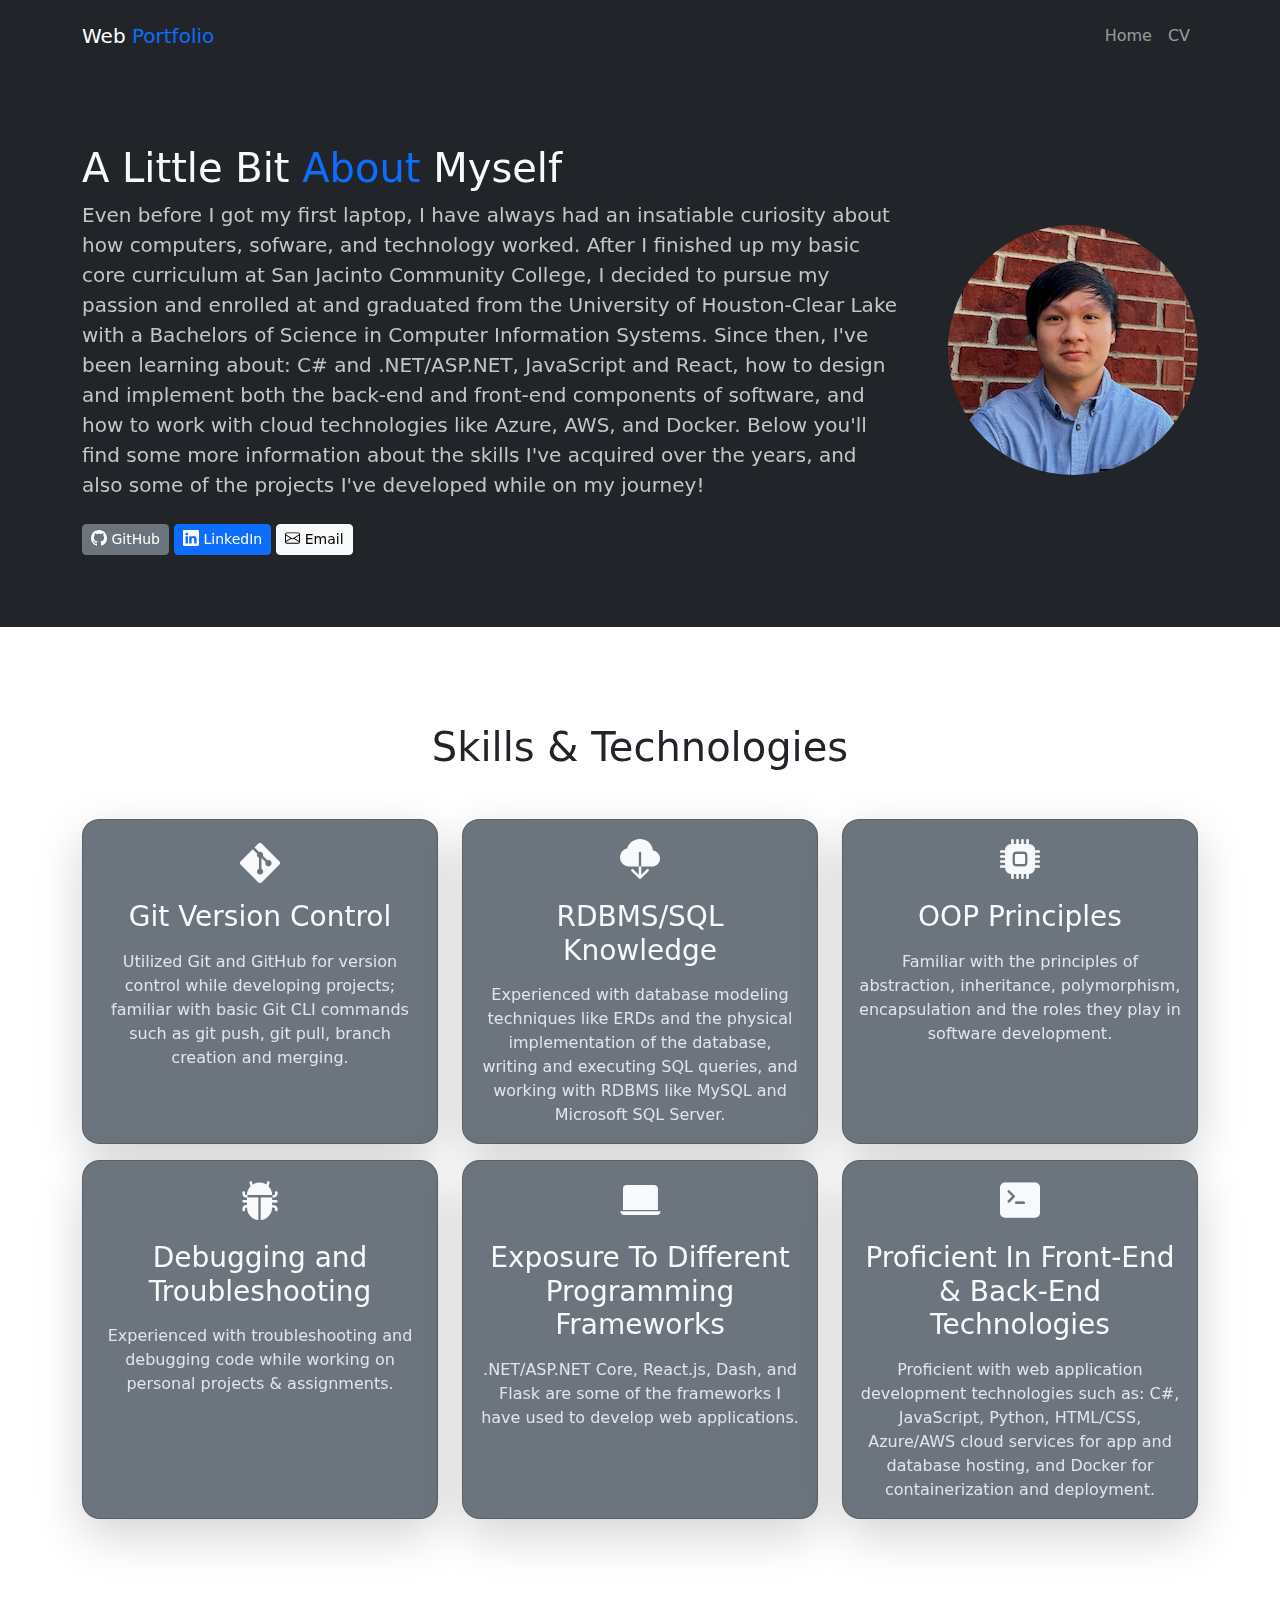
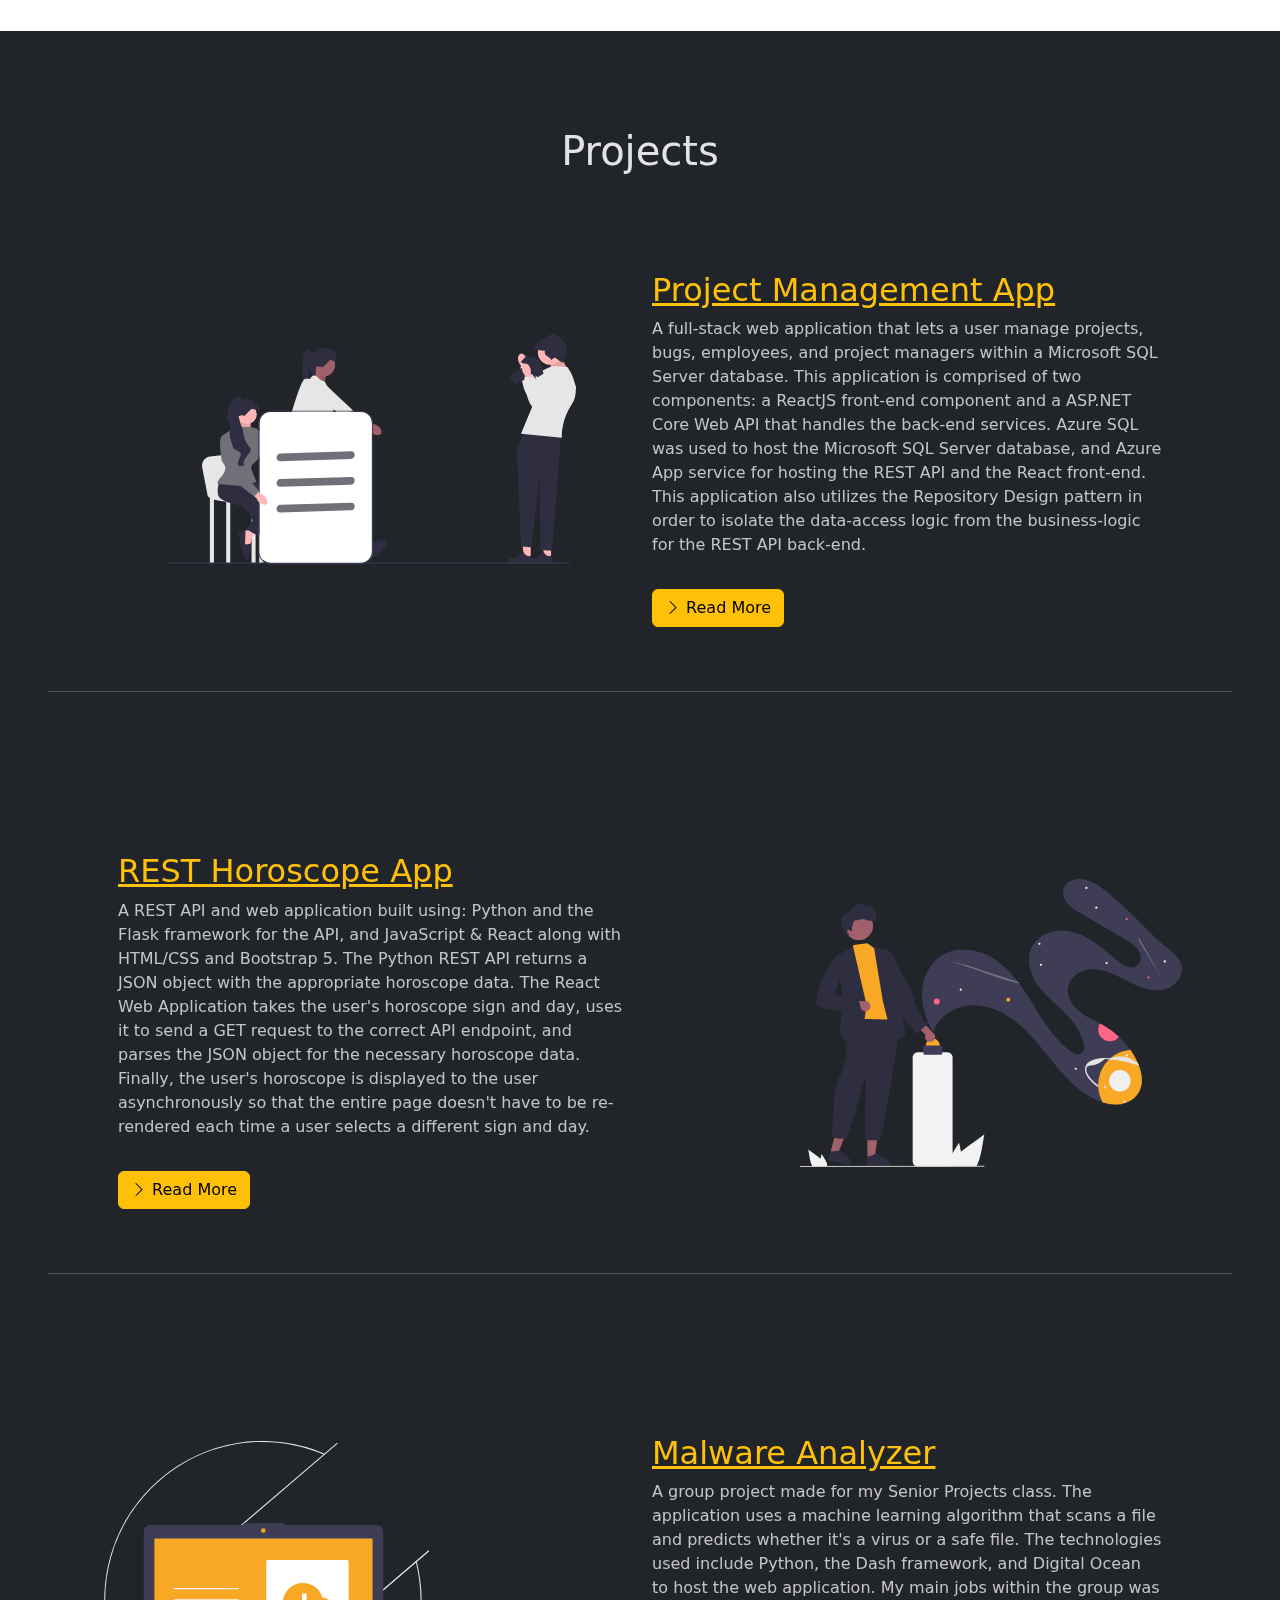
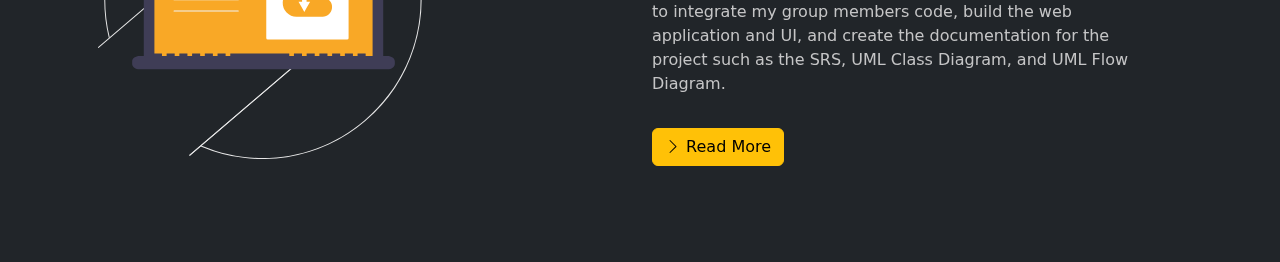
<file: src/index.html>
<!DOCTYPE html>
<html lang="en">
    <head>
        <meta charset="UTF-8"/>
        <meta http-equiv="X-UA-Compatible" content="IE=edge, chrome=1"/>
        <meta name="viewport" content="width=device-width, initial-scale=1.0"/>
        <link href="https://cdn.jsdelivr.net/npm/bootstrap@5.0.0/dist/css/bootstrap.min.css" rel="stylesheet" />
        <link rel="stylesheet" href="https://cdn.jsdelivr.net/npm/bootstrap-icons@1.3.0/font/bootstrap-icons.css"/>
        <link rel="stylesheet" href="style.css"/>
        <title>Justin's Web Portfolio</title>
    </head>
    <body>
        <!-- Navbar -->
        <nav class="navbar navbar-expand-lg bg-dark navbar-dark py-3">
            <div class="container">
                <a href="index.html" class="navbar-brand">Web <span class="text-primary">Portfolio</span></a>
                <button class="navbar-toggler" 
                type="button" 
                data-bs-toggle="collapse" 
                data-bs-target="#navmenu">
                <span class="navbar-toggler-icon"></span>
            </button>
                <div class="collapse navbar-collapse" id="navmenu">
                    <ul class="navbar-nav ms-auto">
                        <li class="nav-item">
                            <a href="index.html" class="nav-link">Home</a>
                        </li>
                        <li class="nav-item">
                            <a href="cv.html" class="nav-link">CV</a>
                        </li>
                    </ul>
                </div>
            </div>
        </nav>
        <!--Showcase-->
        <section class="bg-dark text-light p-4 text-center text-sm-start" id="parent-section-index">
            <div class="container">
                <div class="d-sm-flex align-items-center justify-content-between">
                    <img class="img-fluid d-sm-none" 
                        src="images/profile_picture.jpeg" 
                        alt="me" 
                        id="profile-picture">
                    <div class="py-5">
                        <h1>A Little Bit <span class="text-primary">About </span>Myself</h1>
                        <p class="lead mt-2 mb-4">
                            Even before I got my first laptop, I have always had an insatiable curiosity about how computers, sofware, and technology worked. After I finished
                            up my basic core curriculum at San Jacinto Community College, I decided to pursue my passion and enrolled at and graduated from the University of 
                            Houston-Clear Lake with a Bachelors of Science in Computer Information Systems. Since then, I've been learning about: C# and 
                            .NET/ASP.NET, JavaScript and React, how to design and implement both the back-end and front-end components of software, and how to work with cloud technologies like Azure, AWS, and Docker. 
                            Below you'll find some more information about the skills I've acquired over the years, and also some of the projects I've developed while on my journey!
                        </p>
                        <div>
                            <a href="https://github.com/Truong-Justin" class="btn btn-sm btn-secondary" target="_blank" rel="noopener noreferrer">
                                <svg xmlns="http://www.w3.org/2000/svg" width="16" height="18" fill="currentColor" class="bi bi-github align-top" viewBox="0 0 16 16">
                                    <path d="M8 0C3.58 0 0 3.58 0 8c0 3.54 2.29 6.53 5.47 7.59.4.07.55-.17.55-.38 0-.19-.01-.82-.01-1.49-2.01.37-2.53-.49-2.69-.94-.09-.23-.48-.94-.82-1.13-.28-.15-.68-.52-.01-.53.63-.01 1.08.58 1.23.82.72 1.21 1.87.87 2.33.66.07-.52.28-.87.51-1.07-1.78-.2-3.64-.89-3.64-3.95 0-.87.31-1.59.82-2.15-.08-.2-.36-1.02.08-2.12 0 0 .67-.21 2.2.82.64-.18 1.32-.27 2-.27.68 0 1.36.09 2 .27 1.53-1.04 2.2-.82 2.2-.82.44 1.1.16 1.92.08 2.12.51.56.82 1.27.82 2.15 0 3.07-1.87 3.75-3.65 3.95.29.25.54.73.54 1.48 0 1.07-.01 1.93-.01 2.2 0 .21.15.46.55.38A8.012 8.012 0 0 0 16 8c0-4.42-3.58-8-8-8z"/>
                                </svg>
                                GitHub
                            </a>
                            <a href="https://www.linkedin.com/in/justin-truong-93bb97232/" class="btn btn-sm btn-primary" target="_blank" rel="noopener noreferrer">
                                <svg xmlns="http://www.w3.org/2000/svg" width="16" height="18" fill="currentColor" class="bi bi-linkedin align-top" viewBox="0 0 16 16">
                                    <path d="M0 1.146C0 .513.526 0 1.175 0h13.65C15.474 0 16 .513 16 1.146v13.708c0 .633-.526 1.146-1.175 1.146H1.175C.526 16 0 15.487 0 14.854V1.146zm4.943 12.248V6.169H2.542v7.225h2.401zm-1.2-8.212c.837 0 1.358-.554 1.358-1.248-.015-.709-.52-1.248-1.342-1.248-.822 0-1.359.54-1.359 1.248 0 .694.521 1.248 1.327 1.248h.016zm4.908 8.212V9.359c0-.216.016-.432.08-.586.173-.431.568-.878 1.232-.878.869 0 1.216.662 1.216 1.634v3.865h2.401V9.25c0-2.22-1.184-3.252-2.764-3.252-1.274 0-1.845.7-2.165 1.193v.025h-.016a5.54 5.54 0 0 1 .016-.025V6.169h-2.4c.03.678 0 7.225 0 7.225h2.4z"/>
                                </svg>
                                LinkedIn
                            </a>
                            <a href = "mailto: satruongjustin@gmail.com" class="btn btn-sm btn-light" target="_blank" rel="noopener noreferrer">
                                <svg xmlns="http://www.w3.org/2000/svg" width="15" height="18" fill="currentColor" class="bi bi-envelope align-top" viewBox="0 0 16 16">
                                    <path d="M0 4a2 2 0 0 1 2-2h12a2 2 0 0 1 2 2v8a2 2 0 0 1-2 2H2a2 2 0 0 1-2-2V4Zm2-1a1 1 0 0 0-1 1v.217l7 4.2 7-4.2V4a1 1 0 0 0-1-1H2Zm13 2.383-4.708 2.825L15 11.105V5.383Zm-.034 6.876-5.64-3.471L8 9.583l-1.326-.795-5.64 3.47A1 1 0 0 0 2 13h12a1 1 0 0 0 .966-.741ZM1 11.105l4.708-2.897L1 5.383v5.722Z"/>
                                </svg>
                                Email
                            </a>
                        </div>
                    </div>
                    <img class="img-fluid d-none d-sm-block ms-5" 
                    src="images/profile_picture.jpeg" 
                    alt="me" 
                    id="profile-picture">
                </div>
            </div>
        </section>
        <!--Boxes For Skills-->
        <section class="p-5 mb-5" id="parent-section-index">
            <h1 class="text-center my-5 text-dark" id="project-titles">Skills & Technologies</h1>
            <div class="container">
                <!--First Row-->
                <div class="row text-center">
                    <div class="col-md mb-2">
                        <div class="card text-light shadow-lg" id="dark-card">
                            <div class="card-body text-center">
                                <div class="h1 mb-3">
                                    <svg xmlns="http://www.w3.org/2000/svg" width="40" height="40" fill="currentColor" class="bi bi-git" viewBox="0 0 16 16">
                                        <path d="M15.698 7.287 8.712.302a1.03 1.03 0 0 0-1.457 0l-1.45 1.45 1.84 1.84a1.223 1.223 0 0 1 1.55 1.56l1.773 1.774a1.224 1.224 0 0 1 1.267 2.025 1.226 1.226 0 0 1-2.002-1.334L8.58 5.963v4.353a1.226 1.226 0 1 1-1.008-.036V5.887a1.226 1.226 0 0 1-.666-1.608L5.093 2.465l-4.79 4.79a1.03 1.03 0 0 0 0 1.457l6.986 6.986a1.03 1.03 0 0 0 1.457 0l6.953-6.953a1.031 1.031 0 0 0 0-1.457"/>
                                    </svg>
                                </div>
                                <h3 class="card-title mb-3">Git Version Control</h3>
                                <p class="card-text mb-4">
                                Utilized Git and GitHub for version control while developing projects; familiar with basic Git CLI commands such as git push, git pull, branch creation and merging.
                                </p>
                            </div>
                        </div>
                    </div>
                    <div class="col-md mb-2">
                        <div class="card text-light shadow-lg" id="dark-card">
                            <div class="card-body text-center">
                                <div class="h1 mb-3">
                                    <i class="bi bi-cloud-download-fill"></i>
                                </div>
                                <h3 class="card-title mb-3">RDBMS/SQL Knowledge</h3>
                                <p class="card-text">
                                Experienced with database modeling techniques like ERDs and the physical implementation of the database,
                                writing and executing SQL queries, and working with RDBMS like MySQL and Microsoft SQL Server.
                                </p>
                            </div>
                        </div>
                    </div>
                    <div class="col-md mb-2">
                        <div class="card text-light shadow-lg" id="dark-card">
                            <div class="card-body text-center">
                                <div class="h1 mb-3">
                                    <i class="bi bi-cpu-fill"></i>
                                </div>
                                <h3 class="card-title mb-3">OOP Principles</h3>
                                <p class="card-text">
                                Familiar with the principles of abstraction, inheritance, polymorphism, encapsulation and the roles they play in software development. 
                                </p>
                            </div>
                        </div>
                    </div>
                </div>
                <!--Second Row-->
                <div class="row text-center my-2">
                    <div class="col-md mb-2">
                        <div class="card text-light shadow-lg" id="dark-card">
                            <div class="card-body text-center">
                                <div class="h1 mb-3">
                                    <i class="bi bi-bug-fill"></i>
                                </div>
                                <h3 class="card-title mb-3">Debugging and Troubleshooting</h3>
                                <p class="card-text">
                                Experienced with troubleshooting and debugging code while working on personal projects
                                & assignments.
                                </p>
                            </div>
                        </div>
                    </div>
                    <div class="col-md mb-2"> 
                        <div class="card text-light shadow-lg" id="dark-card">
                            <div class="card-body text-center">
                                <div class="h1 mb-3">
                                    <i class="bi bi-laptop-fill"></i>
                                </div>
                                <h3 class="card-title mb-3">Exposure To Different Programming Frameworks</h3>
                                <p class="card-text">
                                .NET/ASP.NET Core, React.js, Dash, and Flask are some of the frameworks I have used to develop web applications.
                                </p>
                            </div>
                        </div>
                    </div>
                    <div class="col-md mb-2">
                        <div class="card text-light shadow-lg" id="dark-card">
                            <div class="card-body text-center">
                                <div class="h1 mb-3">
                                    <i class="bi bi-terminal-fill"></i>
                                </div>
                                <h3 class="card-title mb-3">Proficient In Front-End & Back-End Technologies</h3>
                                <p class="card-text">
                                    Proficient with web application development technologies such as: C#, JavaScript, Python, HTML/CSS, Azure/AWS cloud services for app and database hosting, and Docker for containerization
                                    and deployment.
                                </p>
                            </div>
                        </div>
                    </div>
            </div>
        </section>
        <section class="bg-dark" id="parent-section-index">
            <!--Project Management API Section-->
            <section class="p-5 bg-dark" id="parent-section-project-management">
                <div class="container">
                    <div class="row align-items-center justify-content-between">
                        <h1 class="text-center my-5">Projects</h1>
                        <div class="col-md" id="make-glow-project-management">
                            <a href="ProjectManagementApp.html"><img src="images/ProjectManagement.svg" class="img-fluid d-none d-sm-block my-5 mx-3" id="project-management-picture" alt="project management picture"></a>
                            <a href="ProjectManagementApp.html"><img src="images/ProjectManagement.svg" class="img-fluid d-sm-none w-75"></a>
                        </div>
                            <div class="col-md p-5">
                                <h2 class="text-warning text-decoration-underline" id="project-titles">Project Management App</h2>
                                <p>
                                A full-stack web application that lets a user manage projects, bugs, employees, and project managers within a Microsoft SQL Server database. This application is comprised of two components:
                                a ReactJS front-end component and a ASP.NET Core Web API that handles the back-end services. Azure SQL was used to host the Microsoft SQL Server database, and Azure App service for hosting the 
                                REST API and the React front-end. This application also utilizes the Repository Design pattern in order to isolate the data-access logic from the business-logic for the REST API back-end.
                                </p>
                                <a href="ProjectManagementApp.html" class="btn btn-warning mt-3">
                                    <i class="bi bi-chevron-right"></i> Read More
                                </a>
                            </div>
                    </div>
                </div>
                <hr id="hr-dark-background" />
            </section>
            <!--Horoscope App Section-->
            <section class="p-5 bg-dark" id="parent-section-horoscope">
                <div class="container">
                    <div class="row align-items-center justify-content-between">
                        <div class="col-md p-5">
                            <a href="horoscopeApp.html"><img src="images/horoscope.svg" class="img-fluid d-sm-none mb-5" alt="horoscope picture mobile"></a>
                            <h2 class="text-warning text-decoration-underline" id="project-titles">REST Horoscope App</h2>
                            <p>
                                A REST API and web application built using: Python and the Flask 
                                framework for the API, and JavaScript & React along with HTML/CSS and Bootstrap 5. 
                                The Python REST API returns a JSON object with the appropriate horoscope data. The React Web Application 
                                takes the user's horoscope sign and day, uses it to send a GET request to the correct API endpoint, and
                                parses the JSON object for the necessary horoscope data. Finally, the user's horoscope is displayed to the user asynchronously so that the entire page doesn't have to be re-rendered 
                                each time a user selects a different sign and day.
                            </p>
                            <a href="horoscopeApp.html" class="btn btn-warning mt-3">
                                <i class="bi bi-chevron-right"></i> Read More
                            </a>
                        </div>
                        <div class="col-md mb-3" id="make-glow-horoscope">
                            <a href="horoscopeApp.html"><img id="horoscope-picture" src="images/horoscope.svg" class="img-fluid d-none d-sm-block my-3 mx-3" alt="Rest Horoscope App"></a>
                        </div>
                    </div>
                </div>
                <hr id="hr-dark-background" />
            </section>
            <!--Malware App Section-->
            <section class="p-5 bg-dark" id="parent-section-malware-app">
                <div class="container">
                    <div class="row align-items-center justify-content-between">
                        <div class="col-md" id="make-glow-malware">
                            <a href="malwareApp.html"><img src="images/laptop.svg" class="img-fluid d-none d-sm-block my-3 mx-3" alt="laptop picture" id="malware-picture"></a>
                            <a href="malwareApp.html"><img src="images/laptop.svg" class="img-fluid d-sm-none w-75"></a>
                        </div>
                            <div class="col-md p-5">
                                <h2 class="text-warning text-decoration-underline" id="project-titles">Malware Analyzer</h2>
                                <p>
                                    A group project made for my Senior Projects class. The application uses a machine learning algorithm that 
                                    scans a file and predicts whether it's a virus or a safe file. The technologies used include Python, the Dash framework,
                                    and Digital Ocean to host the web application. My main jobs within the group was to integrate my group members code, build the 
                                    web application and UI, and create the documentation for the project such as the SRS, UML Class Diagram, and UML Flow Diagram. 
                                </p>
                                <a href="malwareApp.html" class="btn btn-warning mt-3">
                                    <i class="bi bi-chevron-right"></i> Read More
                                </a>
                            </div>
                    </div>
                </div>
            </section>
        </section>
        <script src="https://cdn.jsdelivr.net/npm/@popperjs/core@2.9.2/dist/umd/popper.min.js" ></script>
        <script src="https://cdn.jsdelivr.net/npm/bootstrap@5.0.1/dist/js/bootstrap.min.js" integrity="sha384-Atwg2Pkwv9vp0ygtn1JAojH0nYbwNJLPhwyoVbhoPwBhjQPR5VtM2+xf0Uwh9KtT" crossorigin="anonymous"></script>
    </body>
</html>
</file>
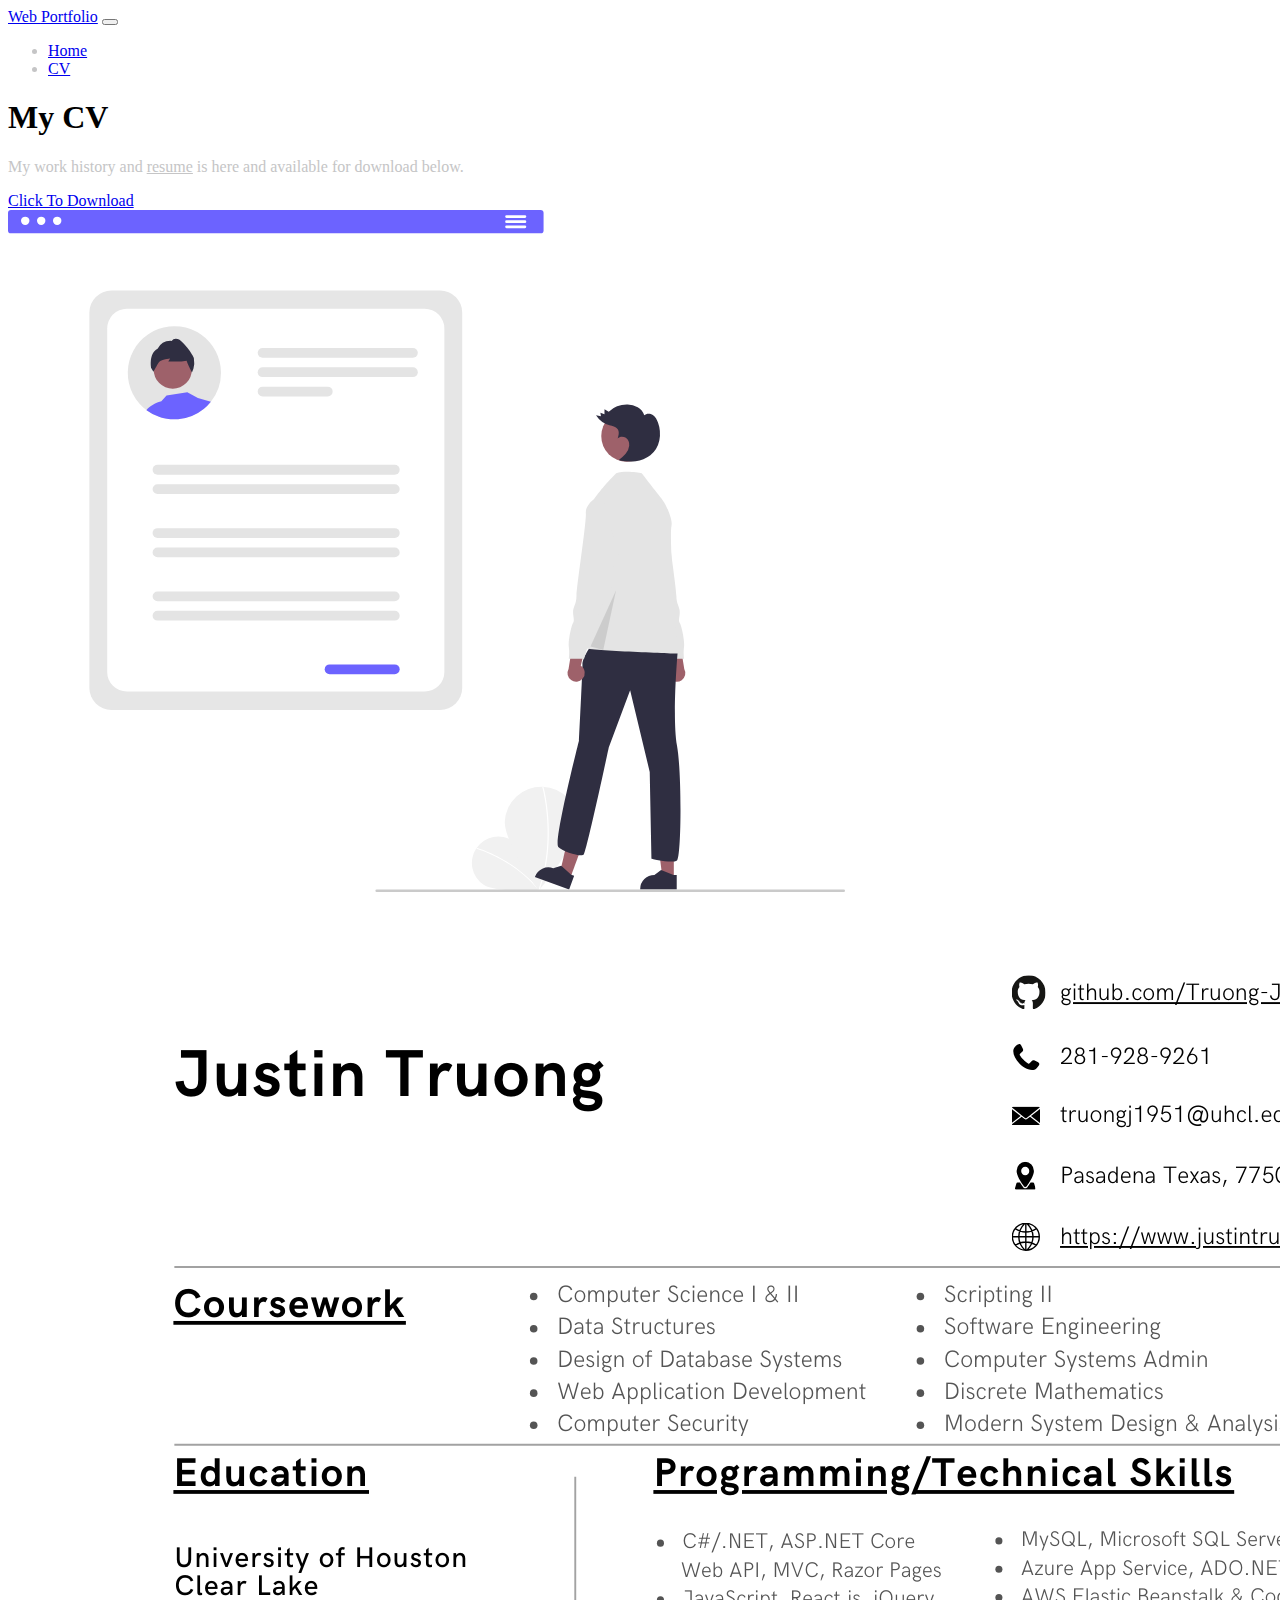
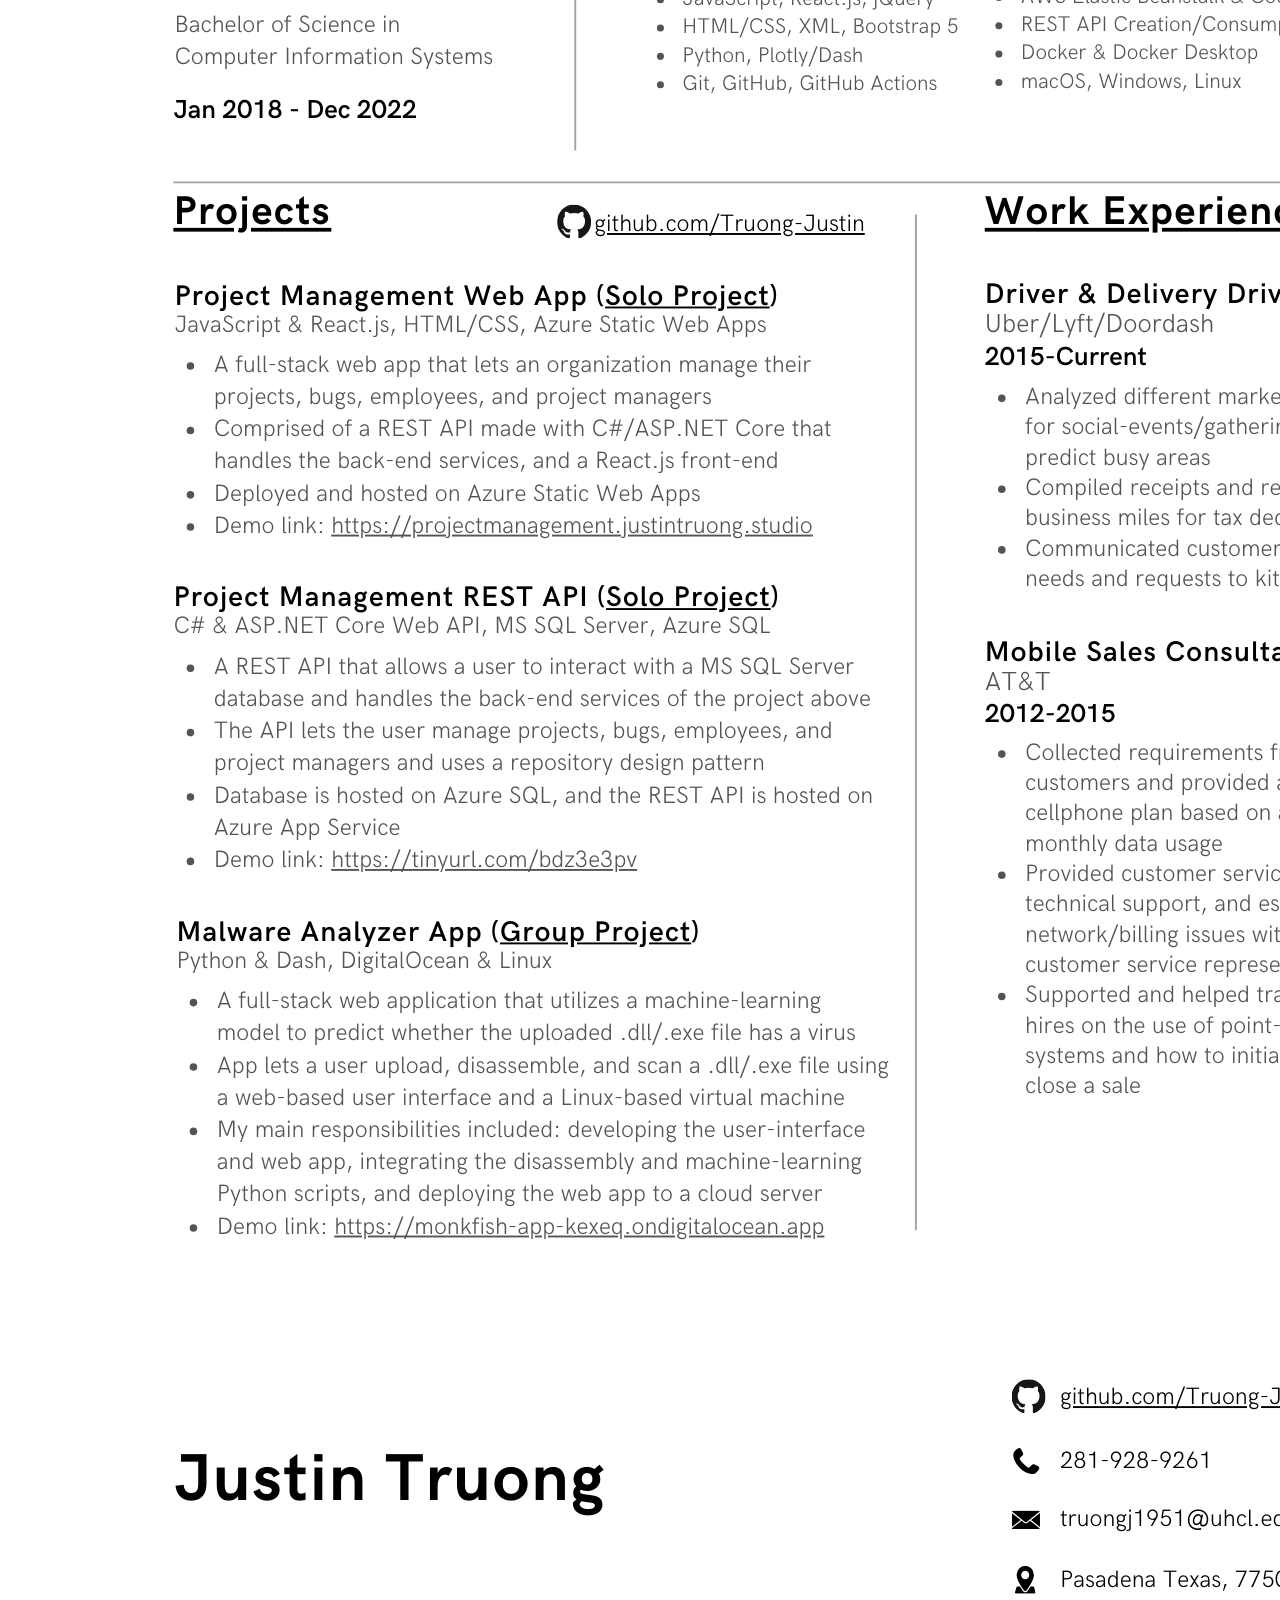
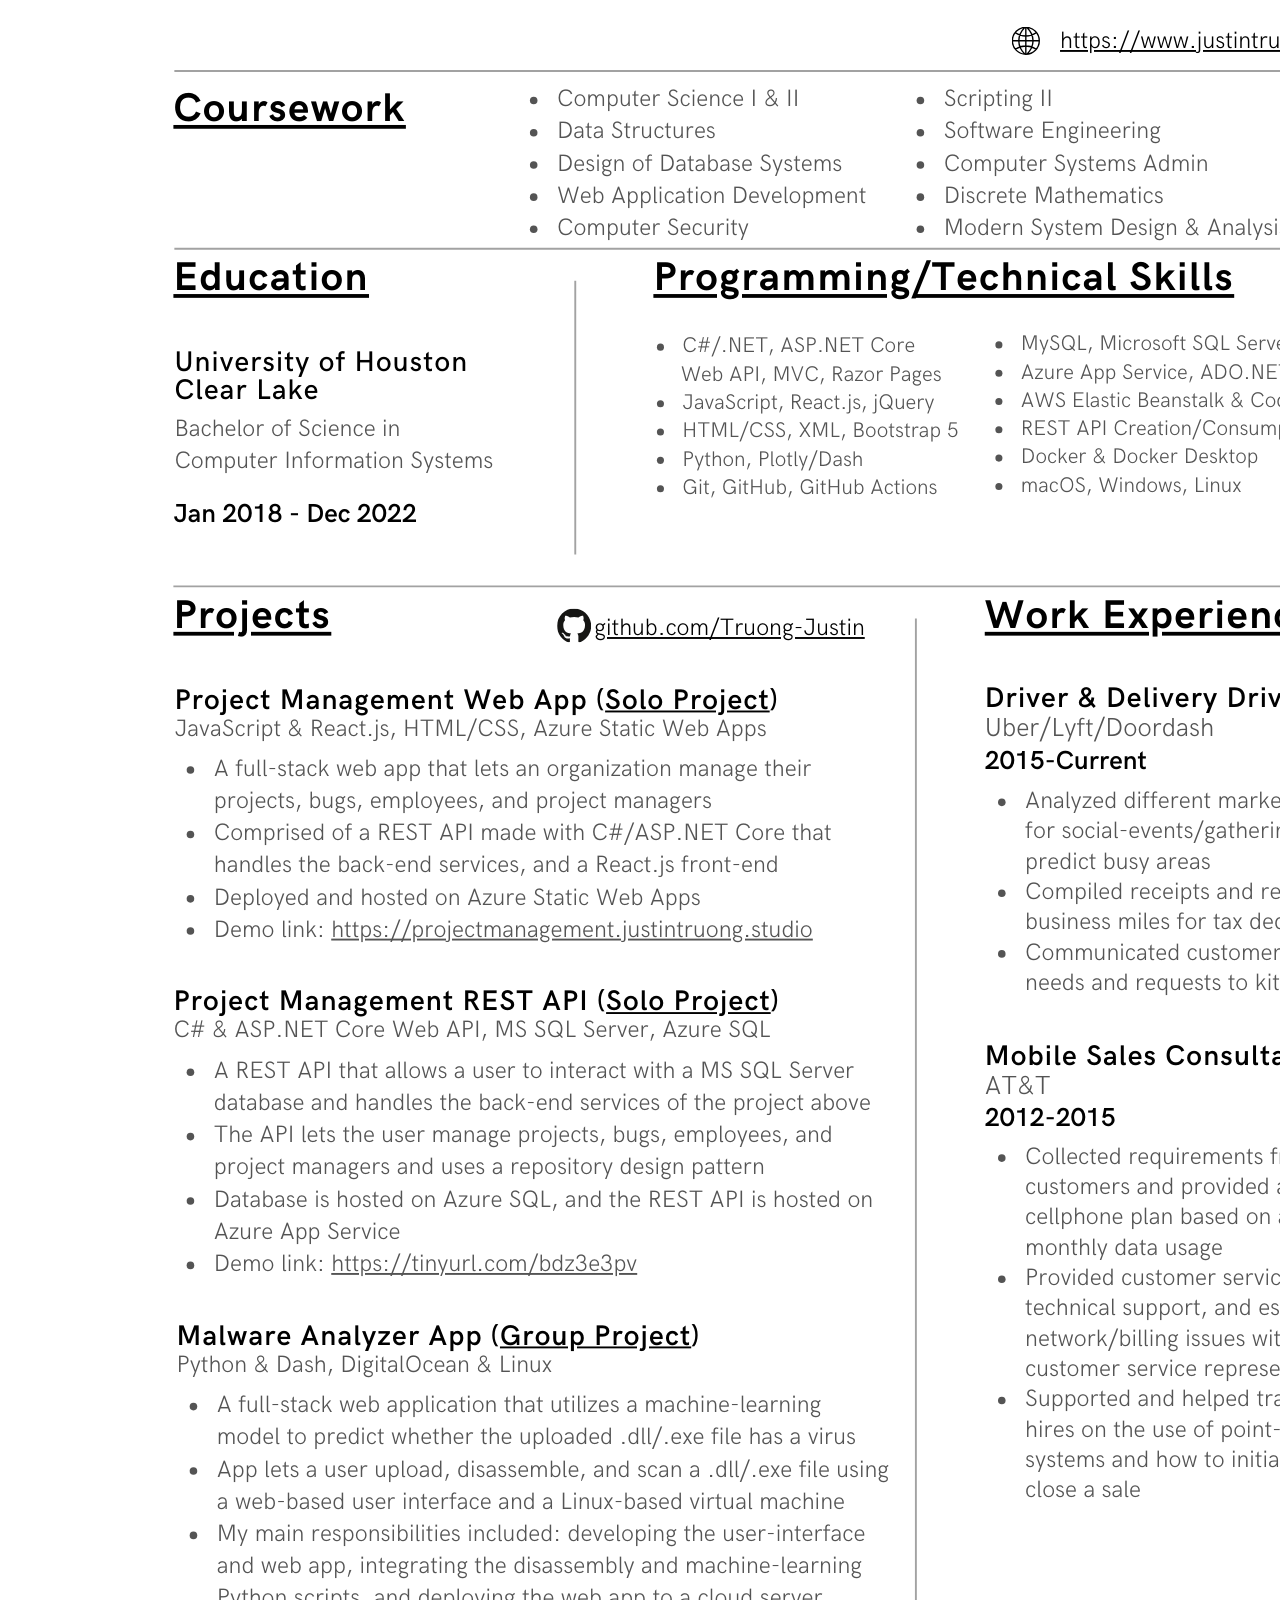
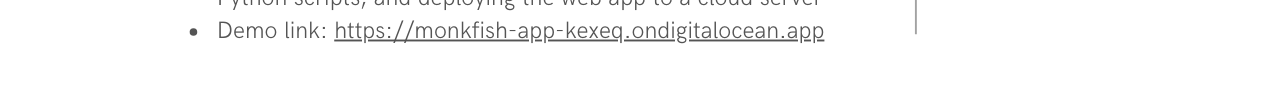
<file: src/cv.html>
<!DOCTYPE html>
<html lang="en">
    <head>
        <meta charset="UTF-8">
        <meta http-equiv="X-UA-Compatible" content="IE=edge, chrome=1">
        <meta name="viewport" content="width=device-width, initial-scale=1.0"/>
        <link href="https://cdn.jsdelivr.net/npm/bootstrap@5.0.2/dist/css/bootstrap.min.css" rel="stylesheet" integrity="sha384-EVSTQN3/azprG1Anm3QDgpJLIm9Nao0Yz1ztcQTwFspd3yD65VohhpuuCOmLASjC" crossorigin="anonymous">
        <link rel="stylesheet" href="https://cdn.jsdelivr.net/npm/bootstrap-icons@1.3.0/font/bootstrap-icons.css">
        <link rel="stylesheet" href="style.css">
        <title>Justin's Web Portfolio</title>
    </head>
    <body>
        <!-- Navbar -->
        <nav class="navbar navbar-expand-lg bg-dark navbar-dark py-3">
            <div class="container">
                <a href="index.html" class="navbar-brand">Web <span class="text-primary">Portfolio</span></a>
                <button class="navbar-toggler" 
                type="button" 
                data-bs-toggle="collapse" 
                data-bs-target="#navmenu">
                <span class="navbar-toggler-icon"></span>
            </button>
                <div class="collapse navbar-collapse" id="navmenu">
                    <ul class="navbar-nav ms-auto">
                        <li class="nav-item">
                            <a href="index.html" class="nav-link">Home</a>
                        </li>
                        <li class="nav-item">
                            <a href="cv.html" class="nav-link">CV</a>
                        </li>
                    </ul>
                </div>
            </div>
        </nav>
        <section class="bg-dark text-light p-4 text-center text-sm-start" id="star_container">
            <div class="container">
                <div class="d-sm-flex align-items-center justify-content-between">
                    <div class="py-5">
                        <h1 id="project-titles">My <span class="text-primary">CV</span></h1>
                        <p class="lead mb-4 mt-2">
                            My work history and <span class="text-primary" style="text-decoration-line: underline">resume</span> is here and available for download below.
                        </p>
                        <a href="images/JustinTruongResumeM.pdf#toolbar=0" class="btn btn-primary btn-md">
                            Click To Download
                        </a>
                    </div>
                    <img class="img-fluid w-25 d-none d-sm-block" 
                    src="images/cv.svg" 
                    alt="me" 
                    >
                </div>
            </div>
        </section>
        <section class="p-5">
            <div class="container">
                <img class="w-50 img-fluid d-none d-sm-block mx-auto shadow-lg" src="images/JustinTruongResumeM.png" alt="Resume picture">
                <img src="images/JustinTruongResumeM.png" class="img-fluid d-sm-none" alt="Resume picture mobile">
            </div>
        </section>
    </body>
</html>
</file>
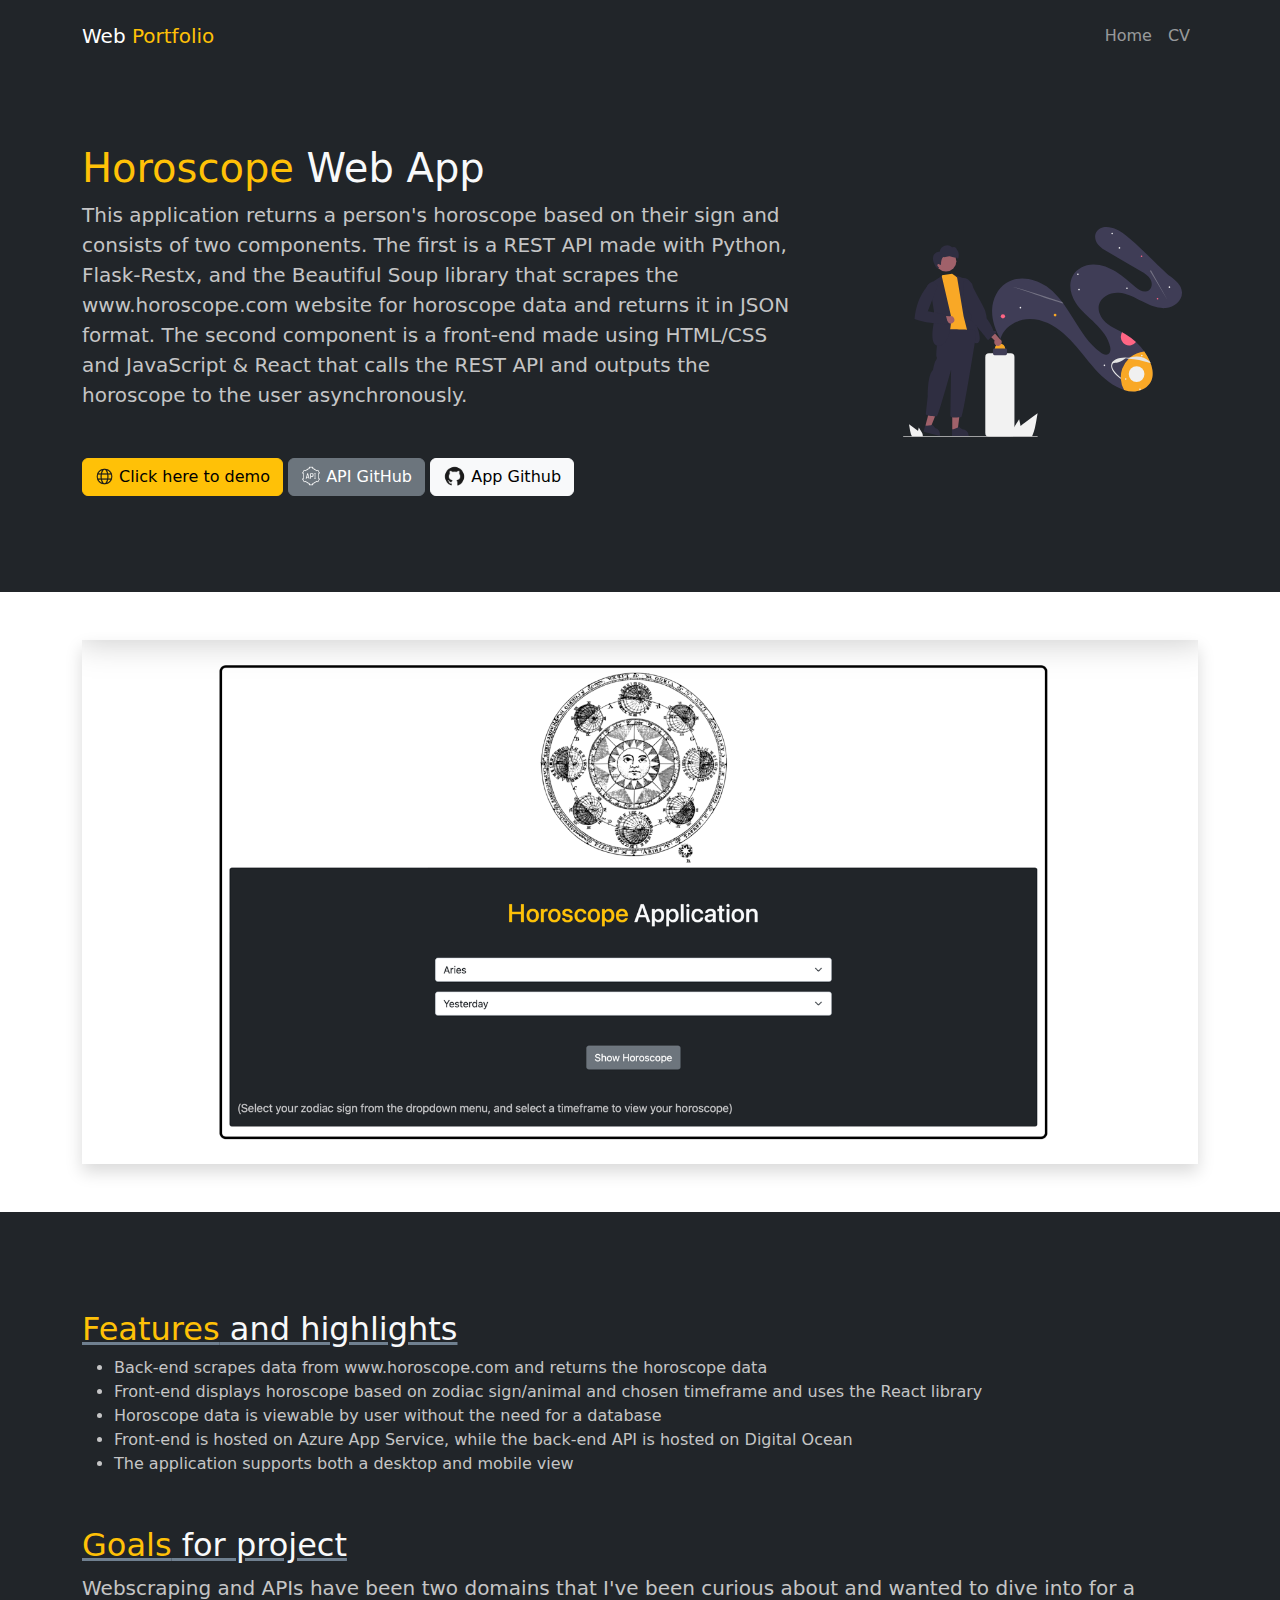
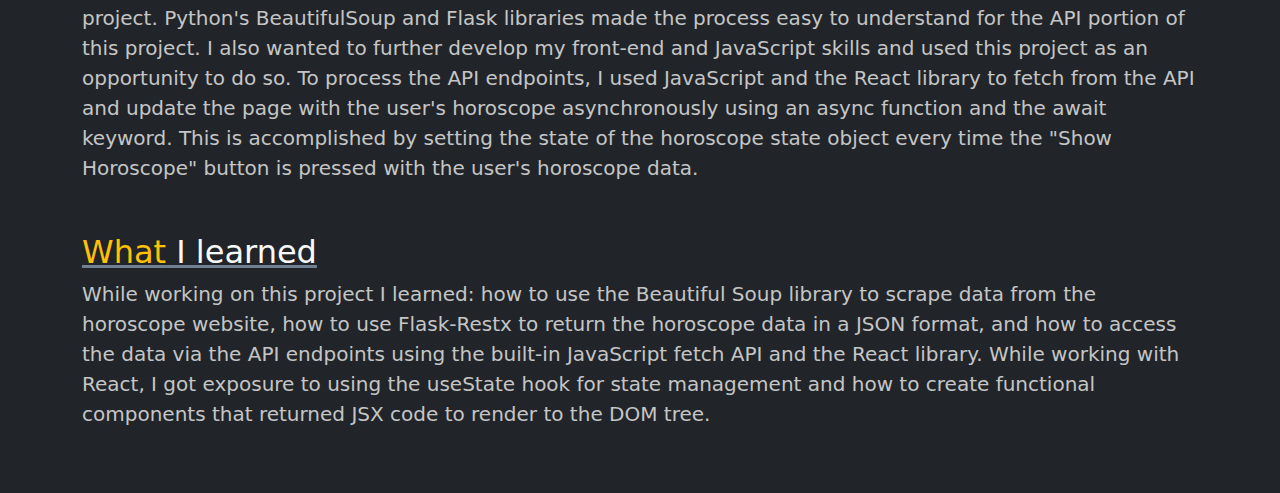
<file: src/horoscopeApp.html>
<!DOCTYPE html>
<html lang="en">
    <head>
        <meta charset="UTF-8"/>
        <meta http-equiv="X-UA-Compatible" content="IE=edge, chrome=1"/>
        <meta name="viewport" content="width=device-width, initial-scale=1.0"/>
        <link href="https://cdn.jsdelivr.net/npm/bootstrap@5.0.0/dist/css/bootstrap.min.css" rel="stylesheet" />
        <link rel="stylesheet" href="style.css"/>
        <title>Justin's Web Portfolio</title>
    </head>
    <body>
        <!-- Navbar -->
        <nav class="navbar navbar-expand-lg bg-dark navbar-dark py-3">
            <div class="container">
                <a href="index.html" class="navbar-brand">Web <span class="text-warning">Portfolio</span></a>
                <button class="navbar-toggler" 
                type="button" 
                data-bs-toggle="collapse" 
                data-bs-target="#navmenu">
                <span class="navbar-toggler-icon"></span>
            </button>
                <div class="collapse navbar-collapse" id="navmenu">
                    <ul class="navbar-nav ms-auto">
                        <li class="nav-item">
                            <a href="index.html" class="nav-link">Home</a>
                        </li>
                        <li class="nav-item">
                            <a href="cv.html" class="nav-link">CV</a>
                        </li>
                    </ul>
                </div>
            </div>
        </nav>
        <!--Showcase-->
        <section class="bg-dark text-light p-4 text-center text-sm-start" id="parent-section-horoscope">
            <div class="container">
                <div class="d-sm-flex align-items-center justify-content-between">
                    <div class="cold-md-8 py-5">
                        <h1 id="project-titles"><span class="text-warning">Horoscope </span>Web App</h1>
                        <p class="lead mb-4 mt-2 me-3">
                            This application returns a person's horoscope based on their sign and consists of two components. The first is a REST API made with Python, Flask-Restx, and the Beautiful Soup library that scrapes the www.horoscope.com website 
                            for horoscope data and returns it in JSON format. The second component is a front-end made using HTML/CSS and JavaScript & React that calls the REST API and outputs the horoscope to the user asynchronously. 
                    </p>
                        </p>
                        <a href="https://horoscopeapp.justintruong.studio" class="btn btn-warning btn-md" target="_blank" 
                        rel="noopener noreferrer">
                        <img src="images/webAppDark.png" id="web-app-pic">
                            Click here to demo
                        </a>
                        <a href="https://github.com/Truong-Justin/horoscopeApi" class="btn btn-secondary btn-md my-1" target="_blank" 
                            rel="noopener noreferrer">
                            <img src="images/apiLogo.png" id="api-logo">
                            API GitHub
                        </a>
                        <a href="https://github.com/Truong-Justin/HoroscopeFrontEnd" class="btn btn-light btn-md my-4" target="_blank" 
                        rel="noopener noreferrer">
                        <img src="images/githubDark.png" id="github-logo">
                            App Github
                        </a>
                        
                    </div>
                    <div class="col-md-4">
                        <img class="img-fluid d-none d-sm-block my-3 mx-3" src="images/horoscope.svg" alt="horoscope image" id="horoscope-picture">
                    </div>
                </div>
            </div>
        </section>
        <!--Example picture of stock app-->
        <section class="p-5 bg">
            <div class="container">
                <div class="d-sm-flex row align-items-center justify-content-between">
                    <div class="col-md">
                        <img src="images/horoscopeAppDemo.png" class="img-fluid shadow" alt="Stock App Image">
                            
                    </div>
                </div>
            </div>
        </section>
        <!--Project information-->
        <section class="p-5 bg-dark text-light">
            <div class="container">
                <div class="d-sm-flex row align-items-center justify-content-between">
                    
                    <div class="col-md">
                        <h2 id="project-descriptions"><span class=text-warning>Features</span> and highlights</h2>
                        <ul>
                            <li>Back-end scrapes data from  www.horoscope.com and returns the horoscope data</li>
                            <li>Front-end displays horoscope based on zodiac sign/animal and chosen timeframe and uses the React library</li>
                            <li>Horoscope data is viewable by user without the need for a database</li>
                            <li>Front-end is hosted on Azure App Service, while the back-end API is hosted on Digital Ocean</li>
                            <li>The application supports both a desktop and mobile view</li>
    
                        </ul>
                        <h2 id="project-descriptions"><span class=text-warning>Goals</span> for project</h2>
                        <p class="lead">
                            Webscraping and APIs have been two domains that I've been curious about and wanted to dive into for a project. Python's BeautifulSoup and Flask libraries made the process easy to understand
                            for the API portion of this project. I also wanted to further develop my front-end and JavaScript skills and used this project as an opportunity to do so. 
                            To process the API endpoints, I used JavaScript and the React library to fetch from the API and update the page with the user's horoscope asynchronously using an async function and the await keyword. 
                            This is accomplished by setting the state of the horoscope state object every time the "Show Horoscope" button is pressed with the user's horoscope data. 
                        </p>
                    <h2 id="project-descriptions"><span class=text-warning>What</span> I learned</h2>
                    <p class="lead">While working on this project I learned: how to use the Beautiful Soup library to scrape data from the horoscope website, how to use Flask-Restx to 
                        return the horoscope data in a JSON format, and how to access the data via the API endpoints using the built-in JavaScript fetch API and the React library. While working with React, I got exposure to using the 
                        useState hook for state management and how to create functional components that returned JSX code to render to the DOM tree.
                    </p>
                    </div>
                </div>
            </div>
        </section>
        <script src="https://cdn.jsdelivr.net/npm/@popperjs/core@2.9.2/dist/umd/popper.min.js" ></script>
        <script src="https://cdn.jsdelivr.net/npm/bootstrap@5.0.1/dist/js/bootstrap.min.js" integrity="sha384-Atwg2Pkwv9vp0ygtn1JAojH0nYbwNJLPhwyoVbhoPwBhjQPR5VtM2+xf0Uwh9KtT" crossorigin="anonymous"></script>
    </body>
</html>
</file>
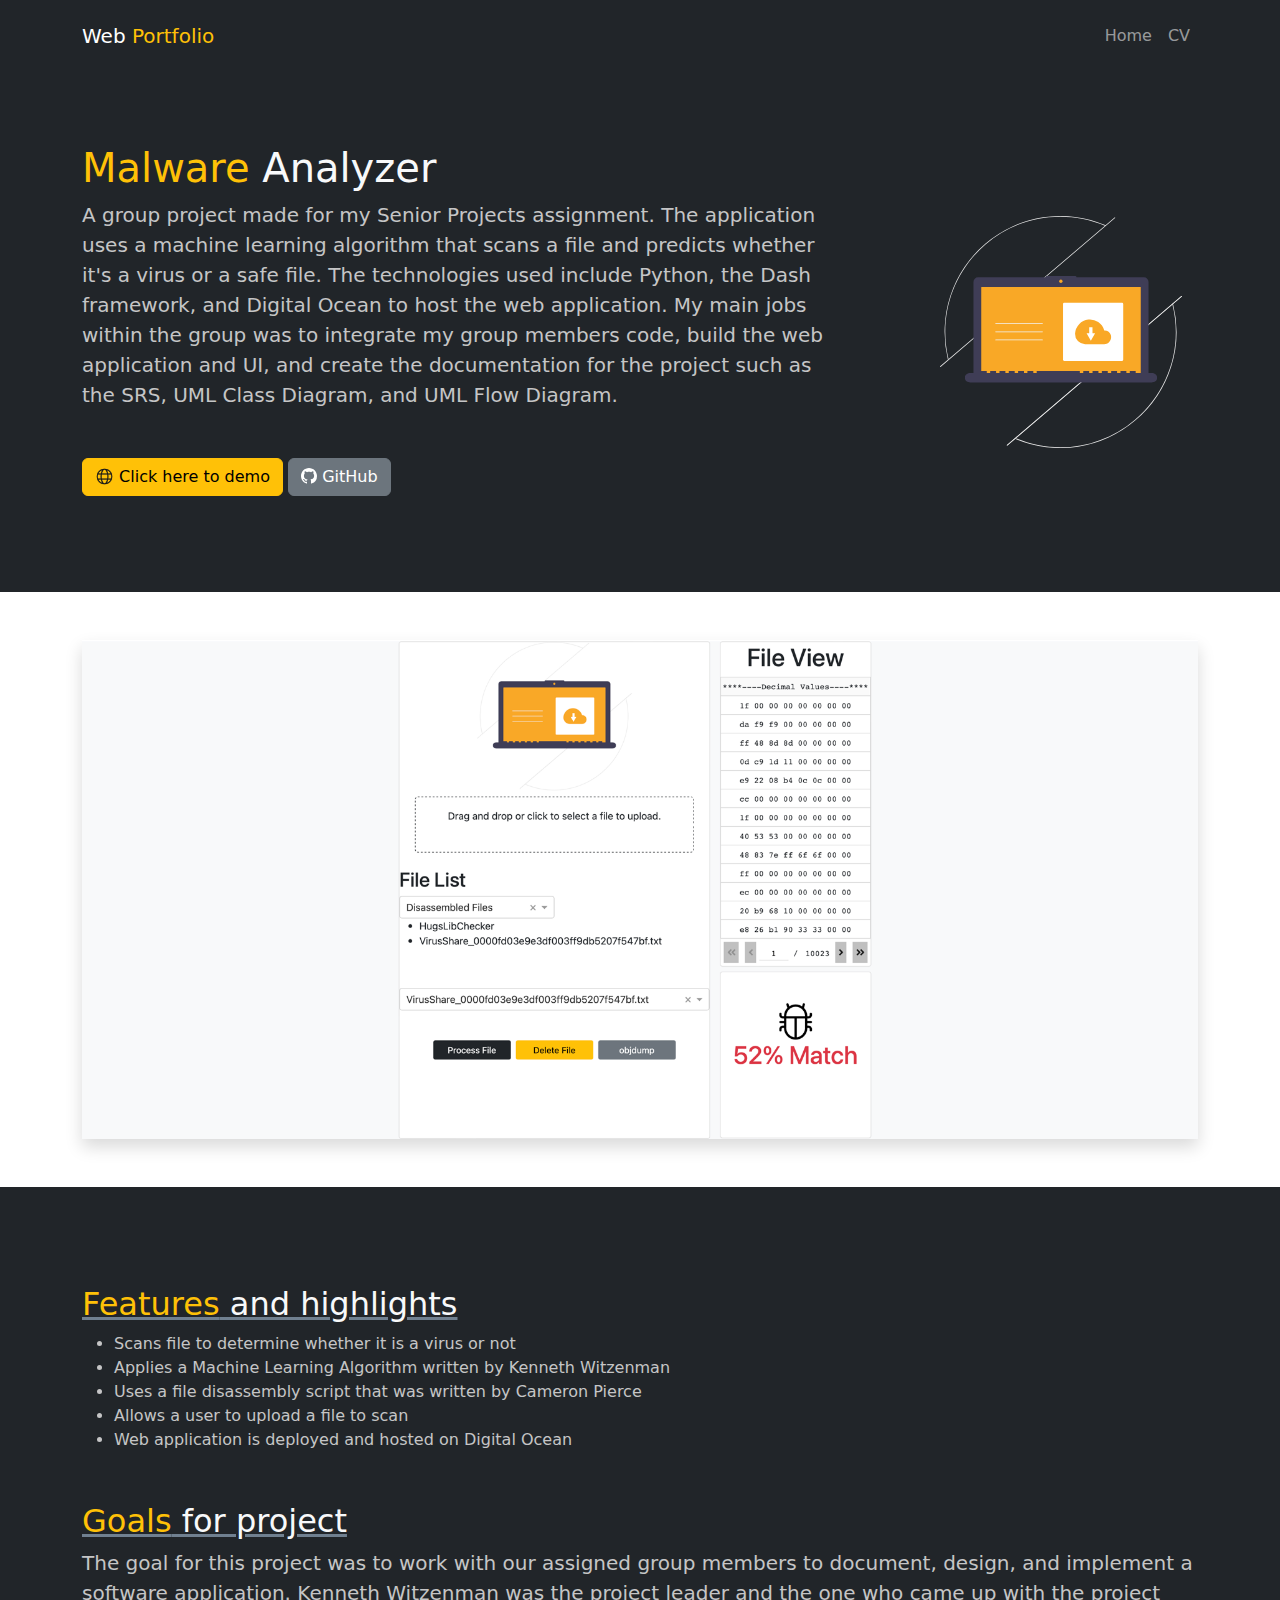
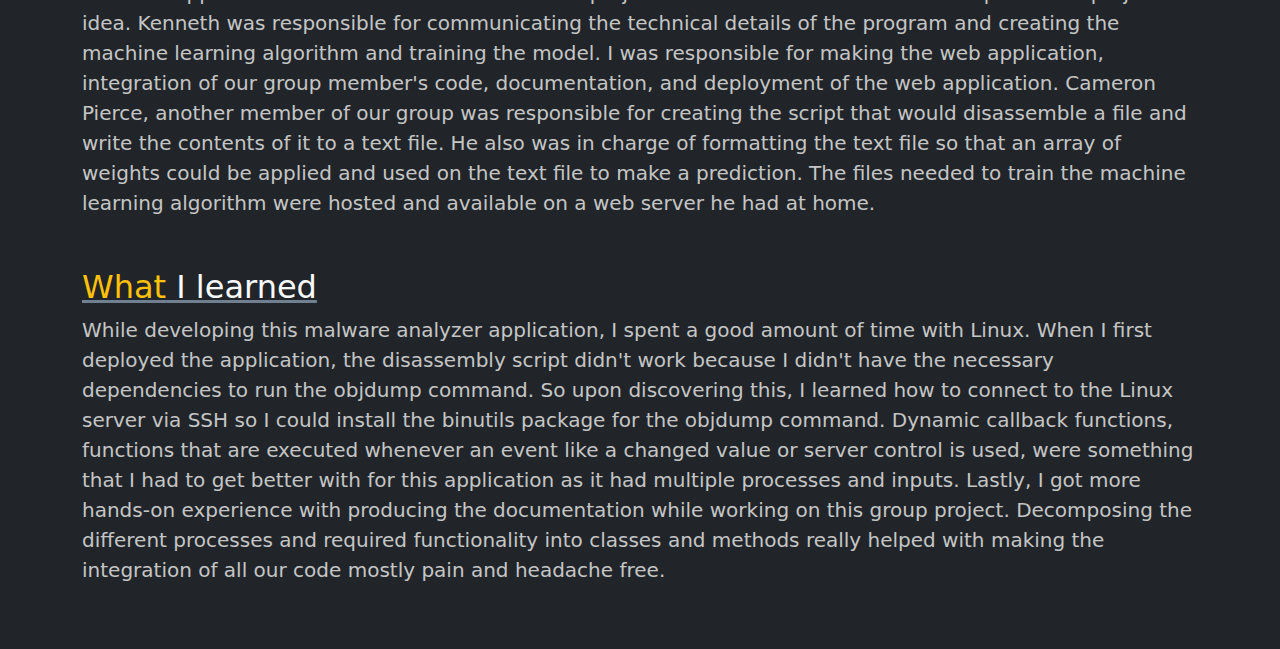
<file: src/malwareApp.html>
<!DOCTYPE html>
<html lang="en">
    <head>
        <meta charset="UTF-8"/>
        <meta http-equiv="X-UA-Compatible" content="IE=edge, chrome=1"/>
        <meta name="viewport" content="width=device-width, initial-scale=1.0"/>
        <link href="https://cdn.jsdelivr.net/npm/bootstrap@5.0.0/dist/css/bootstrap.min.css" rel="stylesheet" />
        <link rel="stylesheet" href="style.css"/>
        <title>Justin's Web Portfolio</title>
    </head>
    <body>
        <!-- Navbar -->
        <nav class="navbar navbar-expand-lg bg-dark navbar-dark py-3">
            <div class="container">
                <a href="index.html" class="navbar-brand">Web <span class="text-warning">Portfolio</span></a>
                <button class="navbar-toggler" 
                type="button" 
                data-bs-toggle="collapse" 
                data-bs-target="#navmenu">
                <span class="navbar-toggler-icon"></span>
                </button>
                <div class="collapse navbar-collapse" id="navmenu">
                    <ul class="navbar-nav ms-auto">
                        <li class="nav-item">
                            <a href="index.html" class="nav-link">Home</a>
                        </li>
                        <li class="nav-item">
                            <a href="cv.html" class="nav-link">CV</a>
                        </li>
                    </ul>
                </div>
            </div>
        </nav>
        <!--Showcase-->
        <section class="bg-dark text-light p-4 text-center text-sm-start" id="parent-section-malware-app">
            <div class="container">
                <div class="d-sm-flex align-items-center justify-content-between">
                    <div class="cold-md-8 py-5">
                        <h1 id="project-titles"><span class="text-warning">Malware </span>Analyzer</h1>
                        <p class="lead mb-4 mt-2">
                            A group project made for my Senior Projects assignment. The application uses a machine learning algorithm that 
                            scans a file and predicts whether it's a virus or a safe file. The technologies used include Python, the Dash framework,
                            and Digital Ocean to host the web application. My main jobs within the group was to integrate my group members code, build the 
                            web application and UI, and create the documentation for the project such as the SRS, UML Class Diagram, and UML Flow Diagram. 
                        </p>
                        <a href="https://monkfish-app-kexeq.ondigitalocean.app" class="btn btn-warning btn-md" target="_blank" 
                            rel="noopener noreferrer">
                            <img src="images/webAppDark.png" id="web-app-pic">
                            Click here to demo
                        </a>
                        <a href="https://github.com/Truong-Justin/MalwareAnalyzerDash/tree/production" class="btn btn-secondary btn-md my-4" target="_blank" 
                            rel="noopener noreferrer">
                            <svg xmlns="http://www.w3.org/2000/svg" width="16" height="22" fill="currentColor" class="bi bi-github align-top" viewBox="0 0 16 16">
                                <path d="M8 0C3.58 0 0 3.58 0 8c0 3.54 2.29 6.53 5.47 7.59.4.07.55-.17.55-.38 0-.19-.01-.82-.01-1.49-2.01.37-2.53-.49-2.69-.94-.09-.23-.48-.94-.82-1.13-.28-.15-.68-.52-.01-.53.63-.01 1.08.58 1.23.82.72 1.21 1.87.87 2.33.66.07-.52.28-.87.51-1.07-1.78-.2-3.64-.89-3.64-3.95 0-.87.31-1.59.82-2.15-.08-.2-.36-1.02.08-2.12 0 0 .67-.21 2.2.82.64-.18 1.32-.27 2-.27.68 0 1.36.09 2 .27 1.53-1.04 2.2-.82 2.2-.82.44 1.1.16 1.92.08 2.12.51.56.82 1.27.82 2.15 0 3.07-1.87 3.75-3.65 3.95.29.25.54.73.54 1.48 0 1.07-.01 1.93-.01 2.2 0 .21.15.46.55.38A8.012 8.012 0 0 0 16 8c0-4.42-3.58-8-8-8z"/>
                            </svg>
                            GitHub
                        </a>
                    </div>
                    <div class="col-md-4">
                        <img class="img-fluid d-none d-sm-block my-3 mx-3" id="malware-picture" src="images/laptop.svg" alt="programming picture" style="float:right">
                    </div>
                </div>
            </div>
        </section>
        <!--Example picture of stock app-->
        <section class="p-5 bg">
            <div class="container">
                <div class="d-sm-flex row align-items-center justify-content-between">
                    <div class="col-md">
                        <img src="images/malware2.png" class="img-fluid shadow" alt="Stock App Image">   
                    </div>
                </div>
            </div>
        </section>
        <!--Project information-->
        <section class="p-5 bg-dark text-light">
            <div class="container">
                <div class="d-sm-flex row align-items-center justify-content-between">
                    
                    <div class="col-md">
                        <h2 id="project-descriptions"><span class=text-warning>Features</span> and highlights</h2>
                        <ul>
                            <li>Scans file to determine whether it is a virus or not</li>
                            <li>Applies a Machine Learning Algorithm written by Kenneth Witzenman</li>
                            <li>Uses a file disassembly script that was written by Cameron Pierce</li>
                            <li>Allows a user to upload a file to scan</li>
                            <li>Web application is deployed and hosted on Digital Ocean</li>
                        </ul>
                        <h2 id="project-descriptions"><span class=text-warning>Goals</span> for project</h2>
                        <p class="lead">
                            The goal for this project was to work with our assigned group members to document, design, and implement a software application. Kenneth Witzenman 
                            was the project leader and the one who came up with the project idea. Kenneth was responsible for communicating the technical details of the program and 
                            creating the machine learning algorithm and training the model. I was responsible for making the web application, integration of our group member's code, 
                            documentation, and deployment of the web application. Cameron Pierce, another member of our group was responsible for creating the script that would disassemble a file 
                            and write the contents of it to a text file. He also was in charge of formatting the text file so that an array of weights could be applied and used on the text file to make a prediction. 
                            The files needed to train the machine learning algorithm were hosted and available on a web server he had at home.
                        </p>
                    <h2 id="project-descriptions"><span class=text-warning>What</span> I learned</h2>
                    <p class="lead">While developing this malware analyzer application, I spent a good amount of time with Linux. When I first deployed the application, the disassembly script didn't work because
                    I didn't have the necessary dependencies to run the objdump command. So upon discovering this, I learned how to connect to the Linux server via SSH so I could install the binutils package for the objdump command.
                    Dynamic callback functions, functions that are executed whenever an event like a changed value or server control is used, were something that I had to get better with for this application as it had multiple processes
                    and inputs. Lastly, I got more hands-on experience with producing the documentation while working on this group project. Decomposing the different processes and required functionality into classes and methods 
                    really helped with making the integration of all our code mostly pain and headache free. </p>
                    </div>
                </div>
            </div>
        </section>
        <script src="https://cdn.jsdelivr.net/npm/@popperjs/core@2.9.2/dist/umd/popper.min.js" ></script>
        <script src="https://cdn.jsdelivr.net/npm/bootstrap@5.0.1/dist/js/bootstrap.min.js" integrity="sha384-Atwg2Pkwv9vp0ygtn1JAojH0nYbwNJLPhwyoVbhoPwBhjQPR5VtM2+xf0Uwh9KtT" crossorigin="anonymous"></script>
    </body>
</html>
</file>
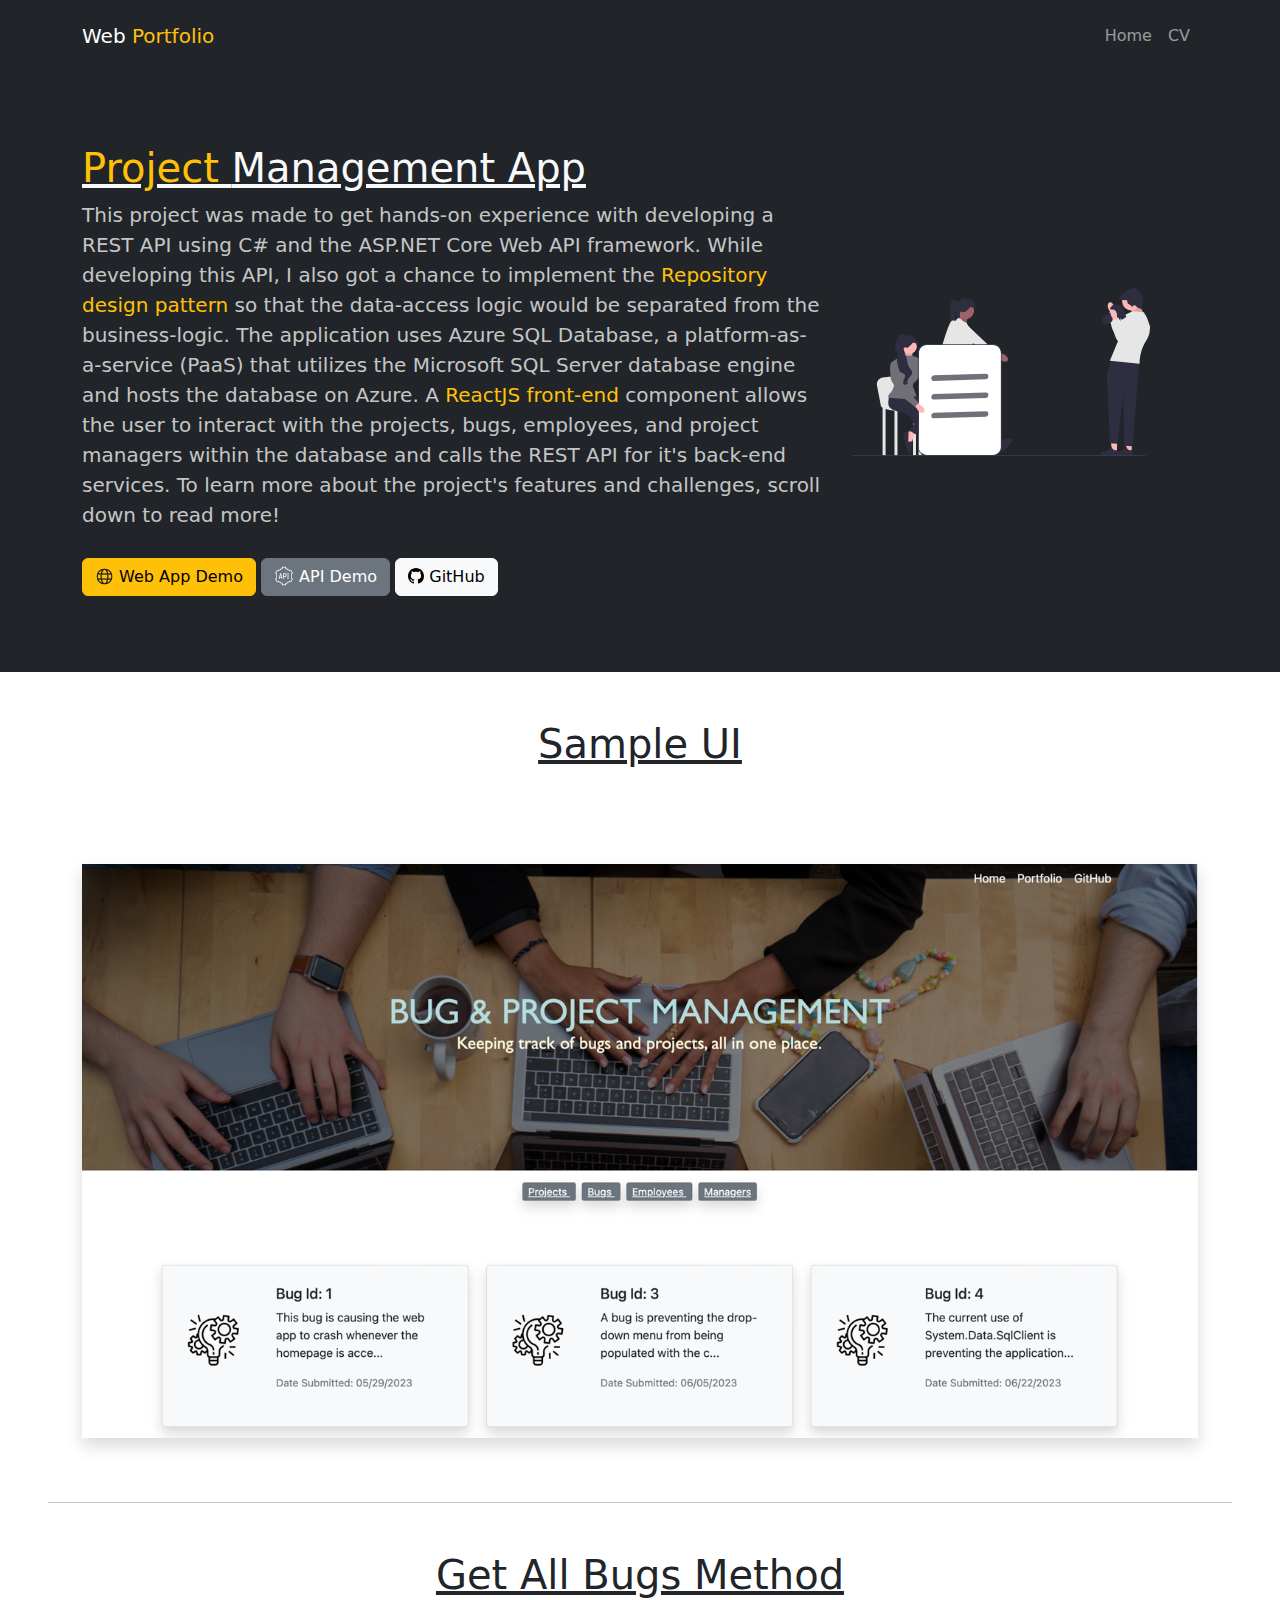
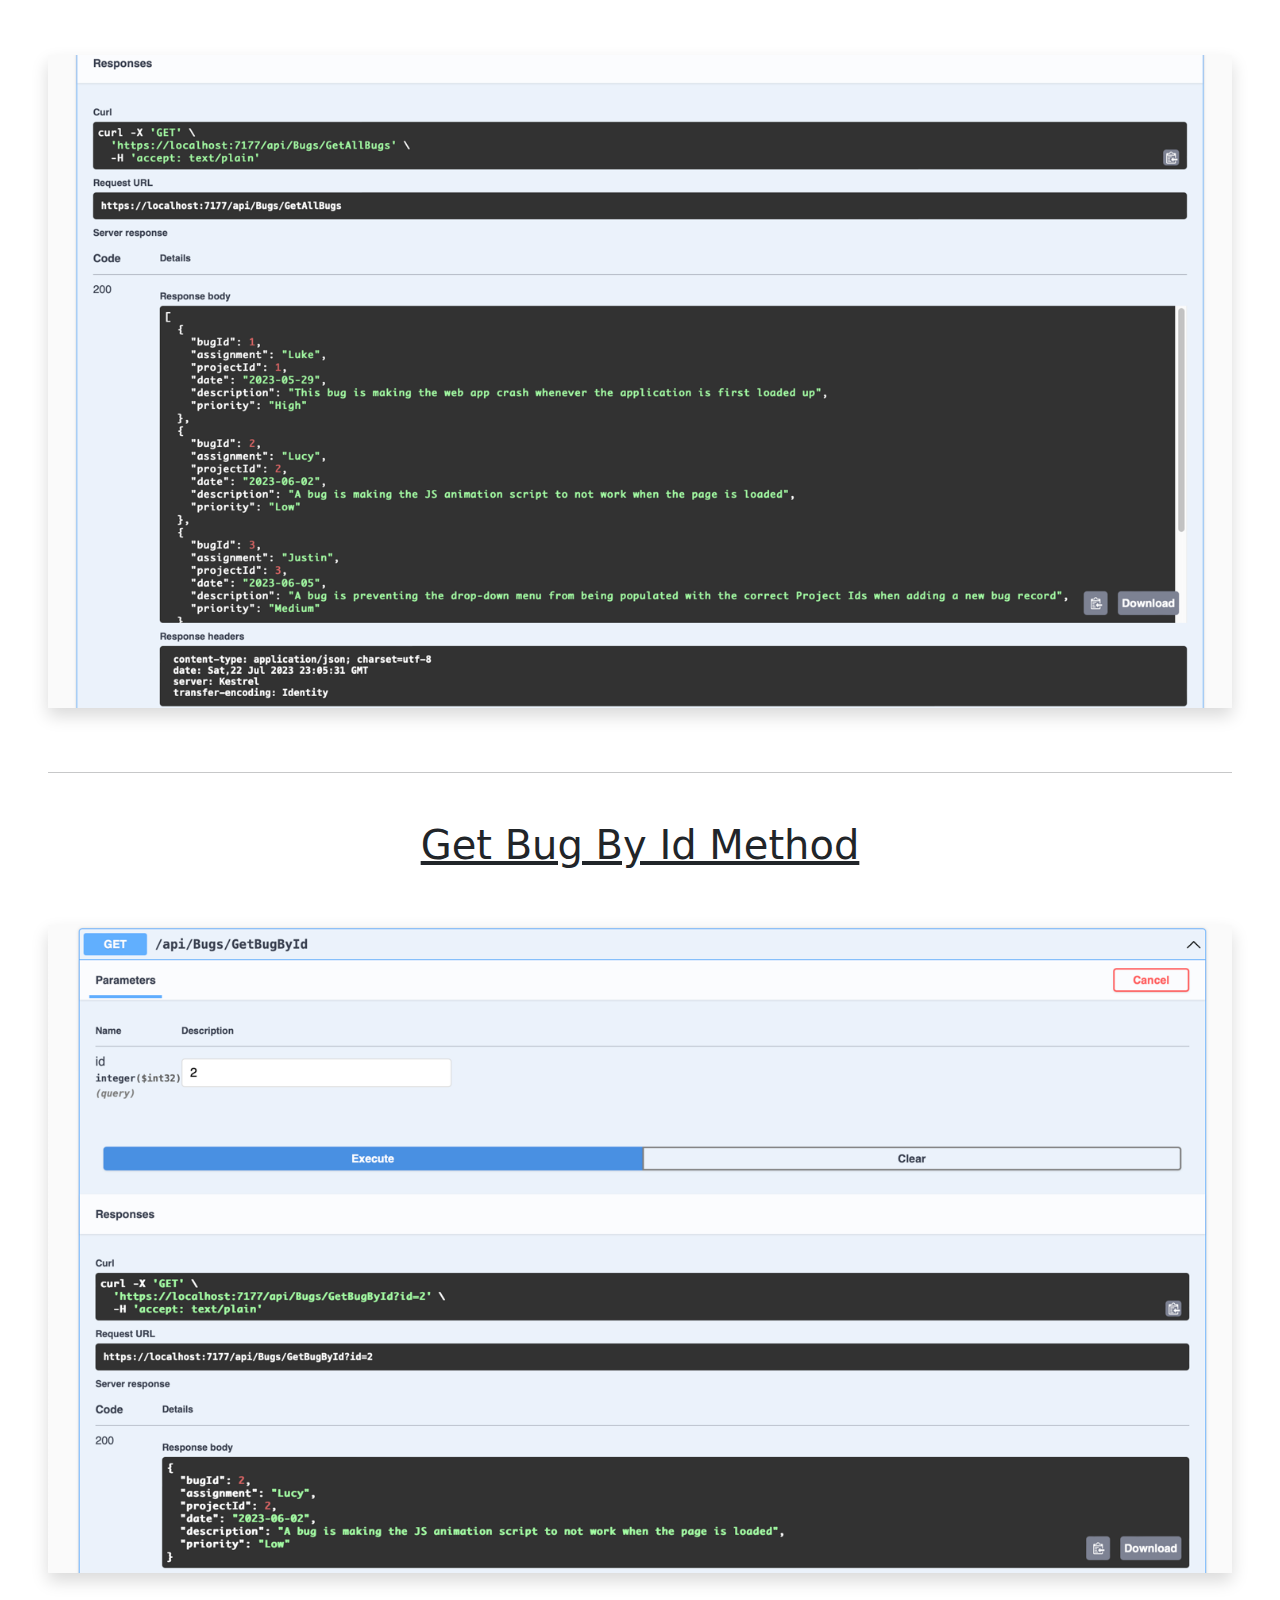
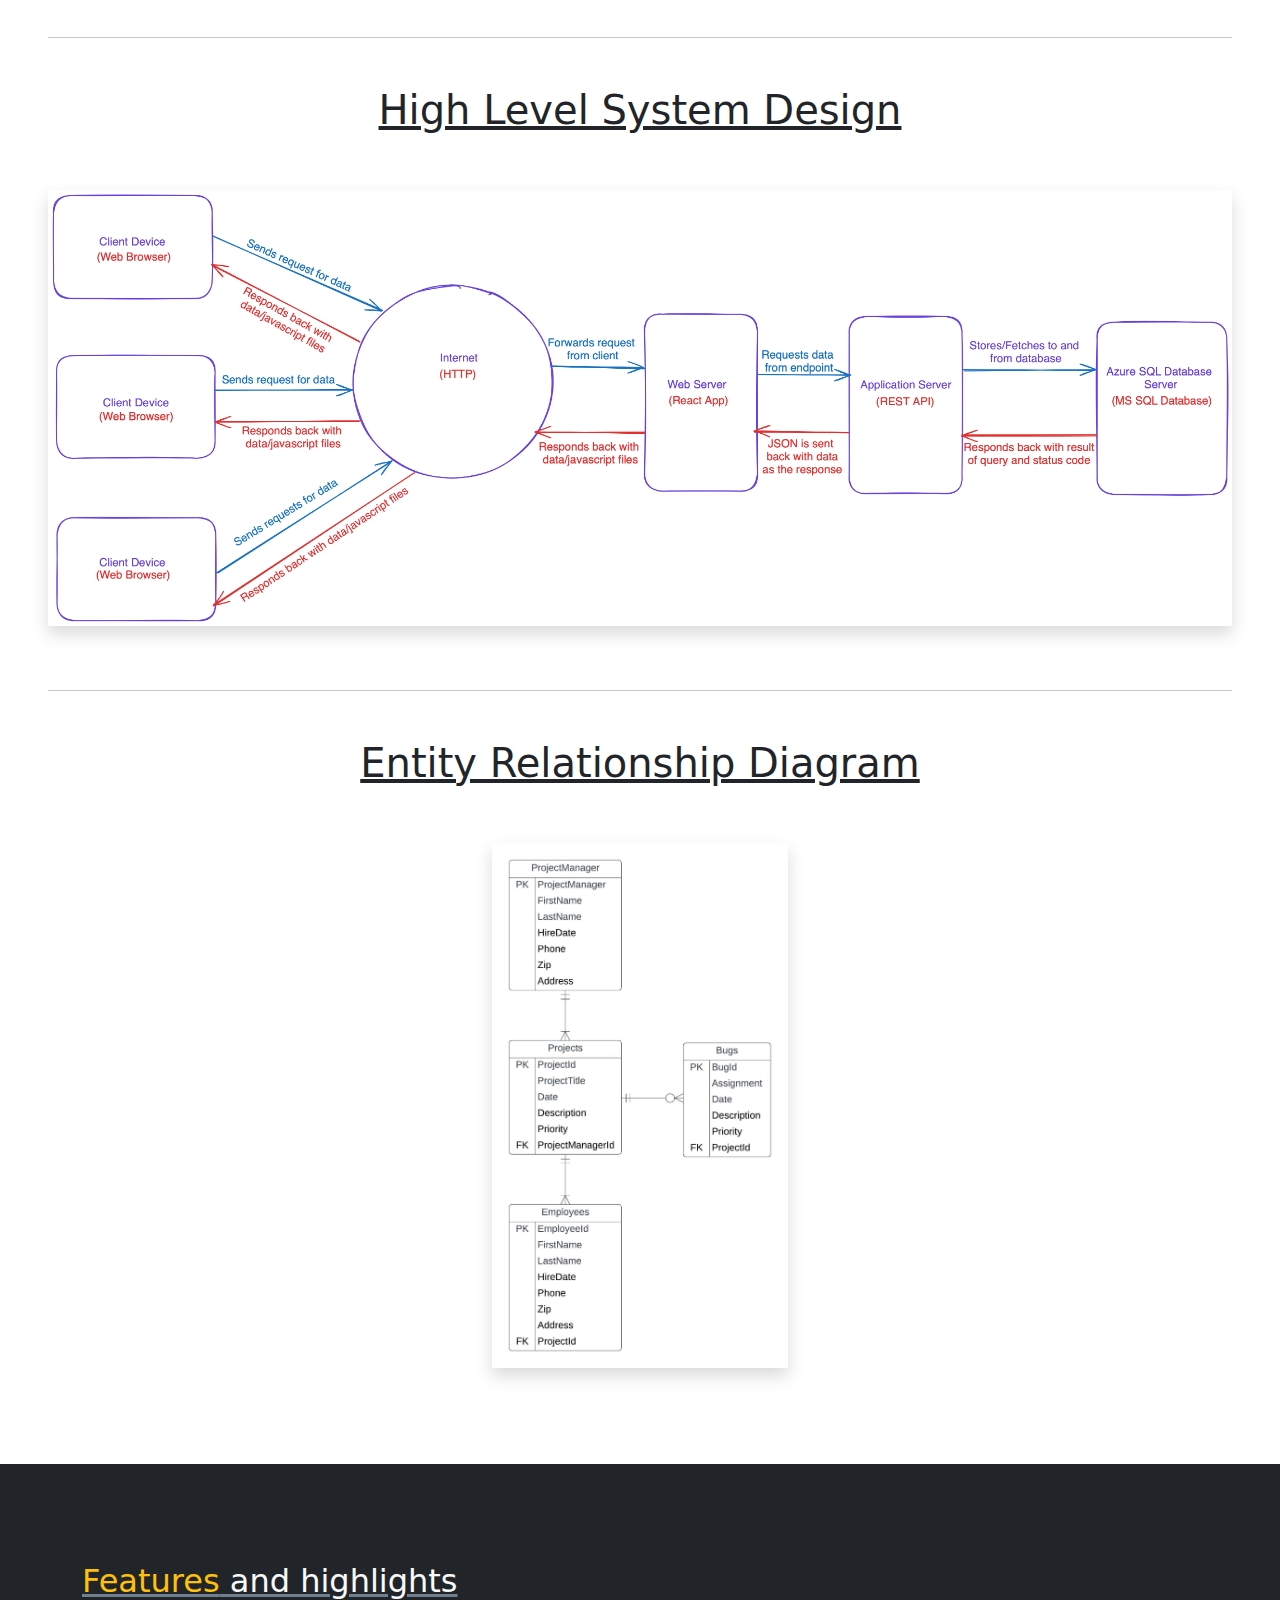
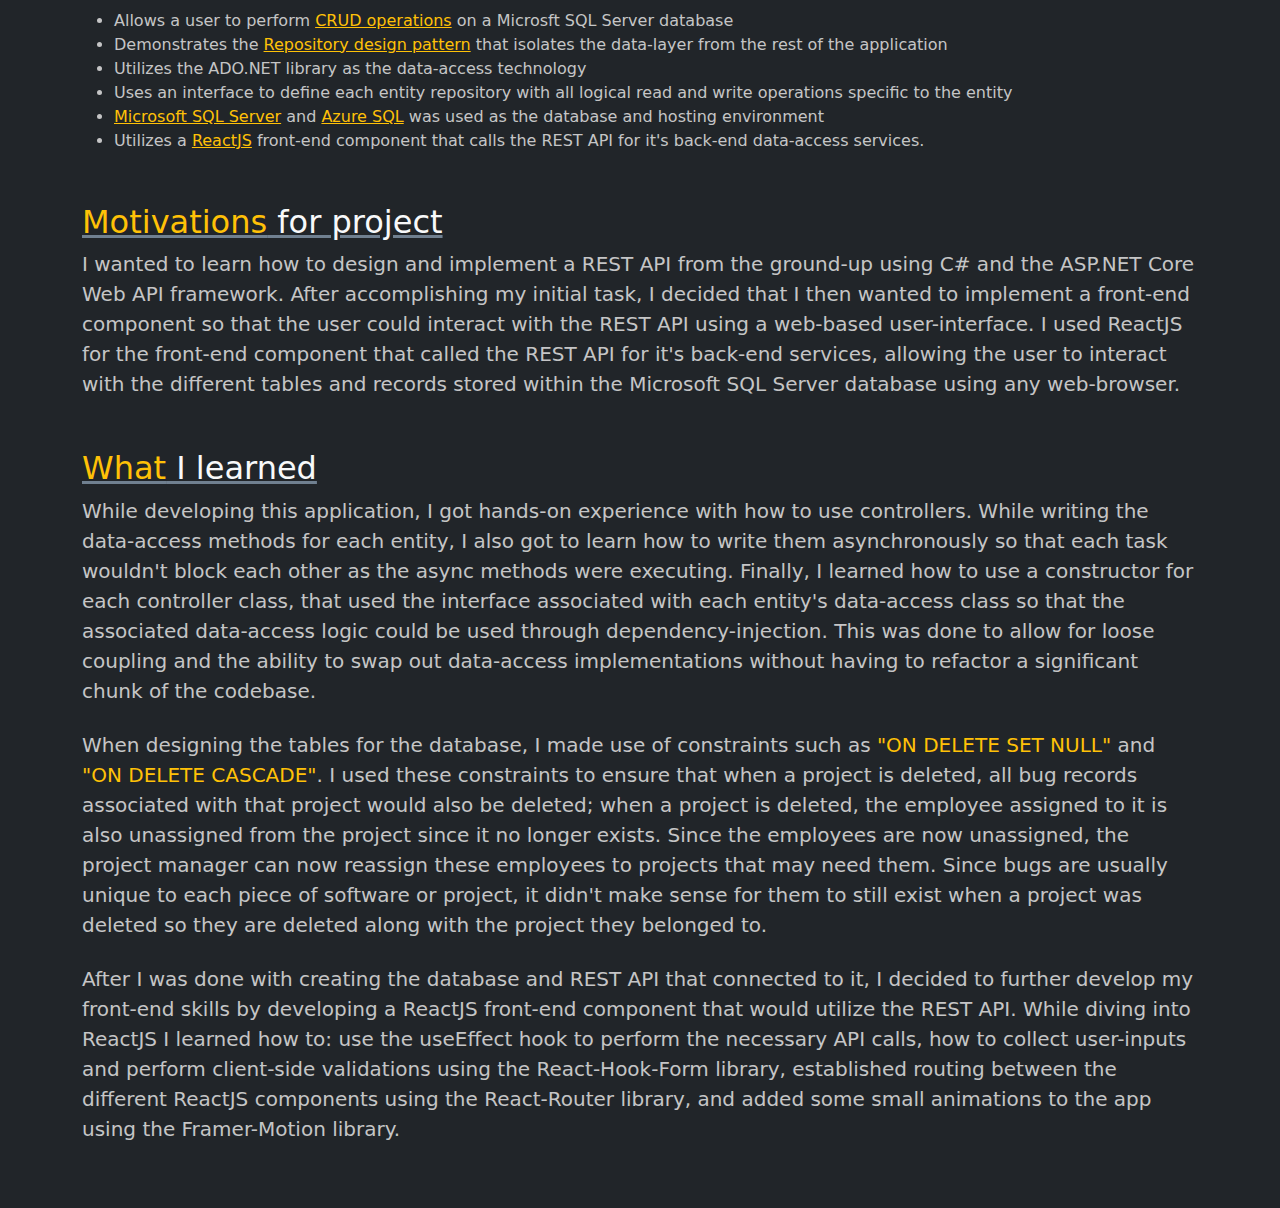
<file: src/ProjectManagementApp.html>
<!DOCTYPE html>
<html lang="en">
    <head>
        <meta charset="UTF-8">
        <meta http-equiv="X-UA-Compatible" content="IE=edge, chrome=1">
        <meta name="viewport" content="width=device-width, initial-scale=1.0"/>
        <link href="https://cdn.jsdelivr.net/npm/bootstrap@5.0.0/dist/css/bootstrap.min.css" rel="stylesheet" />
        <link rel="stylesheet" href="style.css">
        <title>Justin's Web Portfolio</title>
    </head>
    <body>
        <!-- Navbar -->
        <nav class="navbar navbar-expand-lg bg-dark navbar-dark py-3">
            <div class="container">
                <a href="index.html" class="navbar-brand">Web <span class="text-warning">Portfolio</span></a>
                <button class="navbar-toggler" 
                type="button" 
                data-bs-toggle="collapse" 
                data-bs-target="#navmenu">
                <span class="navbar-toggler-icon"></span>
            </button>
                <div class="collapse navbar-collapse" id="navmenu">
                    <ul class="navbar-nav ms-auto">
                        <li class="nav-item">
                            <a href="index.html" class="nav-link">Home</a>
                        </li>
                        <li class="nav-item">
                            <a href="cv.html" class="nav-link">CV</a>
                        </li>
                    </ul>
                </div>
            </div>
        </nav>
        <!--Showcase-->
        <section class="bg-dark text-light p-4 text-center text-sm-start" id="parent-section-project-management">
            <div class="container">
                <div class="d-sm-flex align-items-center justify-content-between">
                    <div class="col-md-8 py-5">
                        <h1 class="text-decoration-underline" id="project-titles"><span class="text-warning">Project </span>Management App</h1>
                        <p class="lead mb-4 mt-2">
                            This project was made to get hands-on experience with developing a <span id="project-titles">REST API using C# and the ASP.NET Core Web API framework</span>. 
                            While developing this API, I also got a chance to implement the <span class="text-warning">Repository design pattern</span> so that the data-access logic
                            would be separated from the business-logic. The application uses <span id="project-titles">Azure SQL Database</span>, a platform-as-a-service (PaaS) that utilizes 
                            the <span id="project-titles">Microsoft SQL Server database engine</span> and hosts the database on Azure. A <span class="text-warning">ReactJS front-end</span> component allows the user to interact 
                            with the projects, bugs, employees, and project managers within the database and calls the REST API for it's back-end services. To learn more about the project's features and challenges, 
                            scroll down to read more!
                        </p>
                        <a href="https://projectmanagement.justintruong.studio" class="btn btn-warning btn-md" target="_blank" 
                        rel="noopener noreferrer">
                        <img src="images/webAppDark.png" id="web-app-pic">
                            Web App Demo
                        </a>
                        <a href="https://projectsmanagementapi.azurewebsites.net/swagger/index.html" class="btn btn-secondary btn-md my-1" target="_blank" 
                            rel="noopener noreferrer">
                            <img src="images/apiLogo.png" id="api-logo">
                            API Demo
                        </a>
                        <a href="https://github.com/Truong-Justin/ProjectManagementApp" class="btn btn-md btn-light" target="_blank" rel="noopener noreferrer">
                            <svg xmlns="http://www.w3.org/2000/svg" width="16" height="22" fill="currentColor" class="bi bi-github align-top" viewBox="0 0 16 16">
                                <path d="M8 0C3.58 0 0 3.58 0 8c0 3.54 2.29 6.53 5.47 7.59.4.07.55-.17.55-.38 0-.19-.01-.82-.01-1.49-2.01.37-2.53-.49-2.69-.94-.09-.23-.48-.94-.82-1.13-.28-.15-.68-.52-.01-.53.63-.01 1.08.58 1.23.82.72 1.21 1.87.87 2.33.66.07-.52.28-.87.51-1.07-1.78-.2-3.64-.89-3.64-3.95 0-.87.31-1.59.82-2.15-.08-.2-.36-1.02.08-2.12 0 0 .67-.21 2.2.82.64-.18 1.32-.27 2-.27.68 0 1.36.09 2 .27 1.53-1.04 2.2-.82 2.2-.82.44 1.1.16 1.92.08 2.12.51.56.82 1.27.82 2.15 0 3.07-1.87 3.75-3.65 3.95.29.25.54.73.54 1.48 0 1.07-.01 1.93-.01 2.2 0 .21.15.46.55.38A8.012 8.012 0 0 0 16 8c0-4.42-3.58-8-8-8z"/>
                            </svg>
                            GitHub
                        </a>
                    </div>
                    <div class="col-md-4">
                        <img class="img-fluid d-none d-sm-block my-5 mx-5" id="project-management-picture" src="images/ProjectManagement.svg" alt="Bug picture" style="float:right">
                    </div>
                </div>
            </div>
        </section>
        <!--Example picture of API-->
        <section class="p-5 bg">
            <div class="container">
                <div class="d-sm-flex row align-items-center justify-content-between">
                    <div class="col-md">
                        <h1 class="text-center mb-5 text-decoration-underline" id="project-titles">Sample UI</h1>
                        <img src="images/BugTrackerSampleUI.png" class="img-fluid shadow my-5" alt="GetAllBugs picture">
                    </div>
                </div>
            </div>
            <hr id="hr_light_background" />
            <h1 class="text-center mt-5 text-decoration-underline" id="project-titles">Get All Bugs Method</h1>
            <div id="center-image">
                <img src="images/GetAllBugs.png" class="img-fluid my-5 shadow">
            </div>
            <hr id="hr_light_background" />
            <h1 class="text-center mt-5 text-decoration-underline" id="project-titles">Get Bug By Id Method</h1>
            <div id="center-image">
                <img src="images/GetBugById.png" class="img-fluid my-5 shadow">
            </div>
            <hr id="hr_light_background" />
            <h1 class="text-center mt-5 text-decoration-underline" id="project-titles">High Level System Design</h1>
            <div id="center-image">
                <img src="images/SystemDesign.png" class="img-fluid my-5 shadow">
            </div>
            <hr id="hr_light_background" />
            <h1 class="text-center mt-5 text-decoration-underline" id="project-titles">Entity Relationship Diagram</h1>
            <div id="center-image">
                <img src="images/ProjectManagementERD.jpeg" class="img-fluid w-25 my-5 shadow">
            </div>
        </section>
        <!--Project information-->
        <section class="p-5 bg-dark text-light">
            <div class="container">
                <div class="d-sm-flex row align-items-center justify-content-between">
                    <div class="col-md">
                        <h2 id="project-descriptions"><span class=text-warning>Features</span> and highlights</h2>
                        <ul>
                            <li>Allows a user to perform <span class="text-decoration-underline text-warning">CRUD operations</span> on a Microsft SQL Server database</li>
                            <li>Demonstrates the <span class="text-decoration-underline text-warning">Repository design pattern</span> that isolates the data-layer from the rest of the application</li>
                            <li>Utilizes the ADO.NET library as the data-access technology</li>
                            <li>Uses an interface to define each entity repository with all logical read and write operations specific to the entity</li>
                            <li><span class="text-decoration-underline text-warning">Microsoft SQL Server</span> and <span class="text-decoration-underline text-warning">Azure SQL</span> was used as the database and hosting environment</li>
                            <li>Utilizes a <span class="text-decoration-underline text-warning">ReactJS</span> front-end component that calls the REST API for it's back-end data-access services.</li>
                        </ul>
                        <h2 id="project-descriptions"><span class=text-warning>Motivations</span> for project</h2>
                        <p class="lead">
                            I wanted to learn how to design and implement a REST API from the ground-up using C# and the ASP.NET Core Web API framework. After accomplishing my initial task, I decided that I then wanted to implement a front-end component so that the user
                            could interact with the REST API using a web-based user-interface. I used ReactJS for the front-end component that called the REST API for it's back-end services, allowing the user to interact with the different tables and records stored within the Microsoft SQL Server database using
                            any web-browser. 
                        </p>
                        <h2 id="project-descriptions"><span class=text-warning>What</span> I learned</h2>
                        <p class="lead">
                            While developing this application, I got hands-on experience with how to use controllers. While writing the data-access methods for each entity, I also got to learn how to write them asynchronously so that each task wouldn't block each other as the async methods were executing. Finally, I learned how to use a constructor
                            for each controller class, that used the interface associated with each entity's data-access class so that the associated data-access logic could be used through dependency-injection. This was done to allow for loose coupling and the ability to swap out data-access implementations without having to refactor a significant chunk of the codebase. 
                        </p>
                        <p class="lead mt-4">
                            When designing the tables for the database, I made use of constraints such as <span class="text-warning">"ON DELETE SET NULL"</span> and <span class="text-warning">"ON DELETE CASCADE"</span>. I used these constraints to ensure that when a project is deleted, all bug records associated with that project would also be deleted; when a project is deleted, the employee assigned to it is also unassigned from the project since
                            it no longer exists. Since the employees are now unassigned, the project manager can now reassign these employees to projects that may need them. Since bugs are usually unique to each piece of software or project, it didn't make sense for them to still exist when a project was deleted so they are deleted along with the project they belonged to. 
                        </p>
                        <p class="lead mt-4">After I was done with creating the database and REST API that connected to it, I decided to further develop my front-end skills by developing a ReactJS front-end component that would utilize the REST API. While diving into ReactJS I learned how to: use the useEffect hook to perform the necessary API calls, how to collect user-inputs and perform client-side validations using the React-Hook-Form library, 
                            established routing between the different ReactJS components using the React-Router library, and added some small animations to the app using the Framer-Motion library.
                        </p>
                    </div>
                </div>
            </div>
        </section>
        <script src="https://cdn.jsdelivr.net/npm/@popperjs/core@2.9.2/dist/umd/popper.min.js" ></script>
        <script src="https://cdn.jsdelivr.net/npm/bootstrap@5.0.1/dist/js/bootstrap.min.js" integrity="sha384-Atwg2Pkwv9vp0ygtn1JAojH0nYbwNJLPhwyoVbhoPwBhjQPR5VtM2+xf0Uwh9KtT" crossorigin="anonymous"></script>
    </body>
</html>
</file>
<file: src/style.css>
#profile-picture {
  border-radius: 50%;
  width: 75%;
}

#section-keywords {
  text-decoration: underline;
  font-weight: bold;
}

#project-titles {
  text-decoration-color: slategray;
    
}

#project-descriptions {
  margin-top: 50px;
  text-decoration-line:underline;
  text-decoration-color:slategray;
}

#center-image {
  display: flex;
  justify-content: center;
}

.card{
  height: 100%;
}

#border {
  border-width: 4px;
  border-radius: 10px;
  border-style: solid;
  border-color: black;
  }

#hr-dark-background {
  display: block;
  height: 1px;
  border: 0;
  border-top: 1px solid #e5e3e3;
  margin: 1em 0;
  padding: 0;
}

#hr-light-background {
  display:block;
  height:3px;
  border-top:1px solid #e5e3e3;
  margin:1em 0;
  max-width: 100%;
}

#parent-section-index {
  color: rgb(227, 227, 231);
  will-change: transform;
}

#parent-section-index:hover h1 {
  text-decoration-line: underline;
  text-decoration-color:slategray;
  transition-duration: 1s;
}

#project-management-picture {
  max-width: 80%;
  max-height: auto;
  float: right;
  transition-duration: 1s;
}

#parent-section-project-management:hover #project-management-picture {
  max-width: 85%;
}

#parent-section-project-management:hover #make-glow-project-management {
  border-radius: 15%;
  color: black;
  background: silver;
  box-shadow: 0 0 100px wheat;
  transition-duration: .5s;
}

#horoscope-picture {
  float: right;
  max-height: auto;
  max-width: 75%;
  transition-duration: 1s;
}

#parent-section-horoscope:hover #horoscope-picture{
  max-width: 80%;
}

#parent-section-horoscope:hover #make-glow-horoscope {
  border-radius: 20%;
  color: black;
  background: silver;
  box-shadow: 0 0 100px wheat;
  transition-duration: .5s;
}

#malware-picture {
  max-height: auto;
  max-width: 65%;
  transition-duration: 1s;
}

#parent-section-malware-app:hover #malware-picture{
  max-height: auto;
  max-width: 70%;
}

#parent-section-malware-app:hover #make-glow-malware {
  border-radius: 20%;
  color: black;
  background: silver;
  box-shadow: 0 0 100px wheat;
  transition-duration: .5s;
}

p {
  color: rgb(197, 197, 198);
}

li {
  color: rgb(197, 197, 198);
}

.card-text {
  color: rgb(223, 229, 236);
}

#dark-card {
  background-color: #6c757d;
  transition-duration: .5s;
  border-radius: 5%;
}

#dark-card:hover {
  background-color: #343a40;
  transform: scale(1.05);
}

#dark-card:hover h3{
  text-decoration-line: underline;
}

#web-app-pic {
  bottom: 1px;
  position: relative;
  width: 19px;
  height: 19px;
}

#api-logo {
  bottom: 2px;
  position: relative;
  width: 20px;
  height: 20px;
}

#github-logo {
  bottom: 1px;
  position: relative;
  width: 23px;
  height: 23px;
}
</file>
